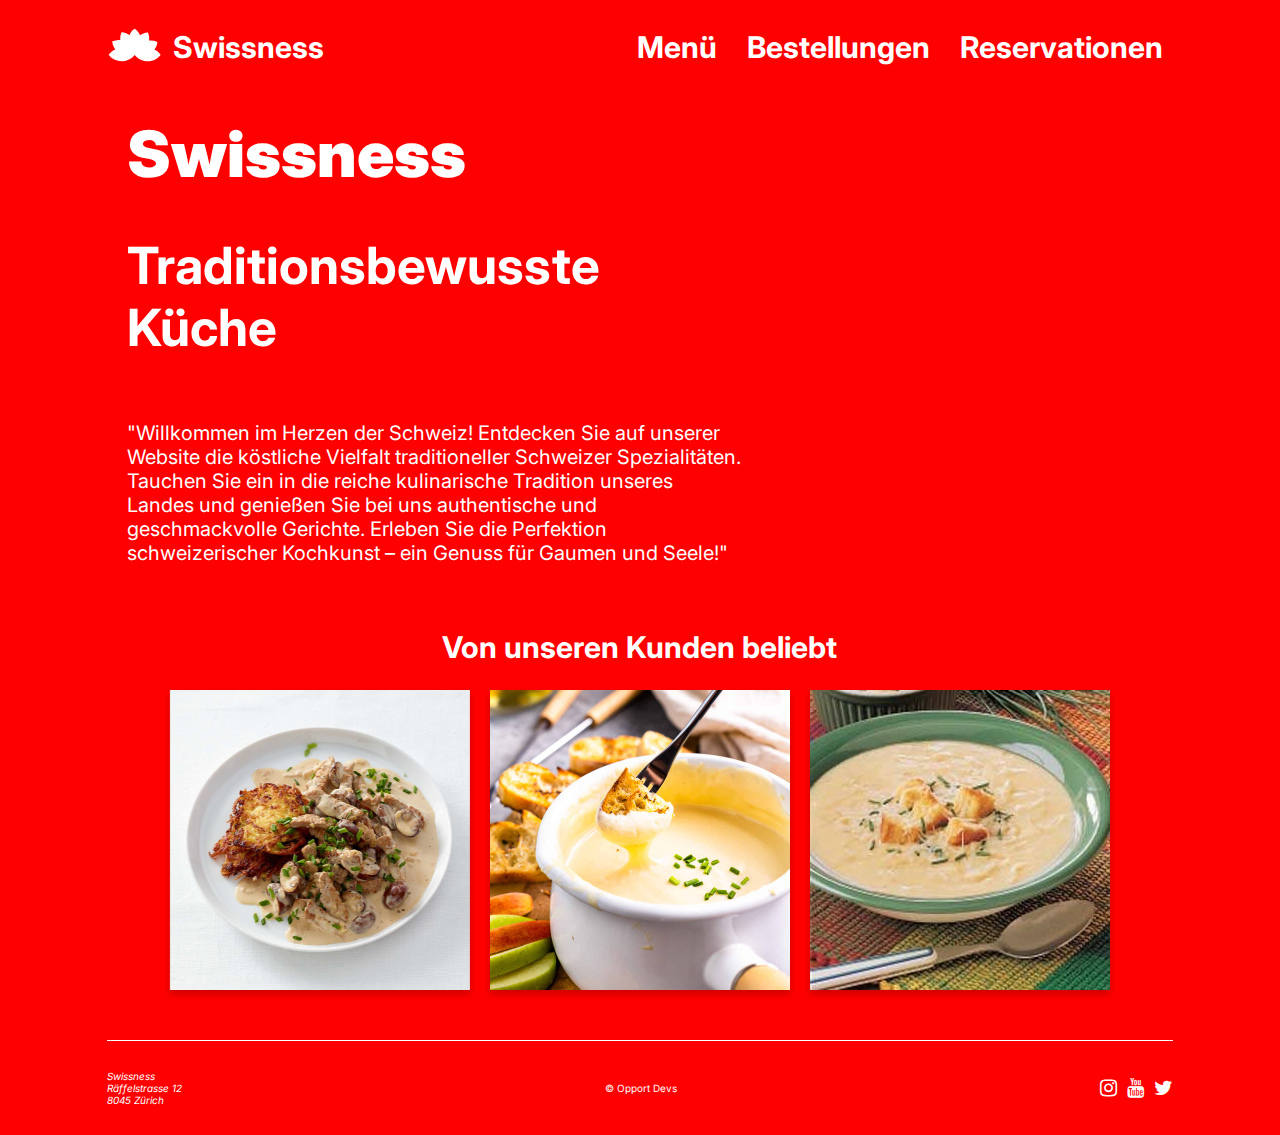
<file: index.html>
<!DOCTYPE html>
<html lang="en">
  <head>
    <meta charset="UTF-8" lang="DE" />
    <meta name="viewport" content="width=device-width, initial-scale=1.0" />
    <link rel="stylesheet" href="style.css" />
    <link rel="preconnect" href="https://fonts.googleapis.com" />
    <link rel="preconnect" href="https://fonts.gstatic.com" crossorigin />
    <link
      href="https://fonts.googleapis.com/css2?family=Inter:wght@100;200;300;400;500;600;700;800;900&display=swap"
      rel="stylesheet"
    />
    <link
      rel="stylesheet"
      href="https://cdnjs.cloudflare.com/ajax/libs/font-awesome/4.7.0/css/font-awesome.min.css"
    />

    <title>Document</title>

    <style>
      .flip-card {
        background-color: transparent;
        width: 300px;
        height: 300px;
        perspective: 1000px;
      }

      .flip-card-inner {
        position: relative;
        width: 100%;
        height: 100%;
        text-align: center;
        transition: transform 0.6s;
        transform-style: preserve-3d;
        box-shadow: 0 4px 8px 0 rgba(0, 0, 0, 0.2);
      }

      .flip-card:hover .flip-card-inner {
        transform: rotateY(180deg);
      }

      .flip-card-front,
      .flip-card-back {
        position: absolute;
        width: 100%;
        height: 100%;
        -webkit-backface-visibility: hidden;
        backface-visibility: hidden;
      }

      .flip-card-front {
        background-color: #bbb;
        color: black;
      }

      .flip-card-back {
        background-color: #ffffff;
        color: rgb(255, 0, 0);
        transform: rotateY(180deg);
        display: flex;
        flex-direction: column;
        justify-content: center;
        align-items: center;
      }
      .flip-card-back h1 {
        font-size: 2.5rem;
      }

      .flip-card-back p {
        font-weight: 500;
      }
    </style>
  </head>

  <body class="wrapper">
    <header>
      <nav>
        <div class="navbar-links">
          <svg
            width="12%"
            height="auto"
            viewBox="0 0 158.75 142.61"
            version="1.1"
            id="svg5"
            inkscape:version="1.1.2 (0a00cf5339, 2022-02-04)"
            sodipodi:docname="logo.svg"
            xmlns:inkscape="http://www.inkscape.org/namespaces/inkscape"
            xmlns:sodipodi="http://sodipodi.sourceforge.net/DTD/sodipodi-0.dtd"
            xmlns="http://www.w3.org/2000/svg"
            xmlns:svg="http://www.w3.org/2000/svg"
          >
            <a href="index.html"></a>
            <sodipodi:namedview
              id="namedview7"
              pagecolor="#505050"
              bordercolor="#eeeeee"
              borderopacity="1"
              inkscape:pageshadow="0"
              inkscape:pageopacity="0"
              inkscape:pagecheckerboard="0"
              inkscape:document-units="mm"
              showgrid="false"
              inkscape:snap-global="false"
              fit-margin-top="0"
              fit-margin-left="0"
              fit-margin-right="0"
              fit-margin-bottom="0"
              inkscape:zoom="1"
              inkscape:cx="302"
              inkscape:cy="270.5"
              inkscape:window-width="1137"
              inkscape:window-height="1016"
              inkscape:window-x="20"
              inkscape:window-y="20"
              inkscape:window-maximized="0"
              inkscape:current-layer="layer1"
            />
            <defs id="defs2" />
            <g
              inkscape:label="Layer 1"
              inkscape:groupmode="layer"
              id="layer1"
              transform="translate(-14.022917,-40.878128)"
            >
              <path
                style="fill: #ffffff; stroke-width: 0.264583"
                d="m 48.411621,150.75133 c -11.978955,-1.83115 -21.98872,-7.54654 -28.635802,-16.35051 l -1.117098,-1.47958 1.124525,-1.52221 c 3.69974,-5.00814 9.93991,-9.97671 15.756907,-12.54601 l 1.857433,-0.82041 -1.693689,-2.53314 C 31.929194,109.8539 29.578562,103.56479 28.88478,97.254944 l -0.179887,-1.63606 1.016125,-0.51506 c 2.925577,-1.48294 8.00832,-2.78797 12.627044,-3.24208 2.084266,-0.20492 7.255666,-0.13735 8.707456,0.11377 0.115522,0.02 0.24376,-2.34491 0.284972,-5.25532 0.06119,-4.32084 0.18555,-5.79989 0.677878,-8.06194 0.630444,-2.89662 1.829713,-6.56853 2.710821,-8.29997 l 0.517091,-1.01612 1.636056,0.18195 c 5.935551,0.66012 12.40632,3.10494 17.757295,6.70915 l 2.36291,1.59156 1.23394,-2.56375 c 1.59725,-3.31863 4.47954,-7.58522 6.86823,-10.16688 2.1412,-2.31418 5.98156,-5.49371 6.63552,-5.49371 0.73472,0 3.68998,2.43447 6.46566,5.32627 3.044129,3.17147 5.054949,6.07028 7.056249,10.17237 0.77544,1.58941 1.43441,2.93409 1.46437,2.98816 0.03,0.0541 1.05869,-0.56304 2.28605,-1.37136 5.71568,-3.76427 13.05565,-6.47022 17.92662,-6.60881 l 1.95488,-0.0556 0.8918,2.23021 c 1.37909,3.44887 2.34667,7.69276 2.66619,11.69413 0.26113,3.27025 0.24242,4.47398 -0.12299,7.91374 l -0.12754,1.20064 4.18469,-0.10649 c 6.08261,-0.1548 12.02311,0.91695 17.1176,3.08827 1.681,0.71645 1.85985,0.86619 1.93613,1.62098 0.12079,1.19515 -0.67118,4.990916 -1.70638,8.178426 -1.12683,3.46967 -2.86026,7.01867 -4.96748,10.17041 l -1.64504,2.46045 2.66222,1.38236 c 5.18177,2.69064 10.39931,7.01108 13.5868,11.25069 l 1.36633,1.81732 -0.85379,1.22136 c -0.46958,0.67175 -2.28254,2.66057 -4.02879,4.41961 -4.29034,4.32175 -8.62871,7.15629 -14.55208,9.50783 -2.52492,1.00238 -8.18047,2.39631 -11.30862,2.78726 -3.8045,0.47547 -11.48229,0.21185 -15.11759,-0.51907 -5.94252,-1.19482 -11.83342,-3.59578 -16.56116,-6.74985 -2.896089,-1.9321 -7.206249,-5.91351 -9.135549,-8.43877 -0.72761,-0.95236 -1.39791,-1.7384 -1.48957,-1.74677 -0.0917,-0.008 -0.68245,0.66939 -1.31288,1.50613 -1.74753,2.31943 -5.68898,6.09488 -8.27268,7.92425 -4.78599,3.38869 -11.07915,6.0876 -17.2169,7.38371 -2.672578,0.56437 -4.077983,0.69072 -8.617347,0.77471 -3.793879,0.0702 -6.155412,-0.0115 -7.857813,-0.2717 z"
                id="path227"
              />
            </g>
          </svg>

          <ul>
            <li><a href="index.html">Swissness</a></li>
          </ul>
        </div>
        <!-- hamburger menue-->
        <a href="#" class="hamburger-menue">
          <span class="bar"></span><span class="bar"></span
          ><span class="bar"></span>
        </a>

        <!-- hamburger menue-->
        <div class="navbar-rechts">
          <ul>
            <li><a href="menu.html">Menü </a></li>
            <li><a href="bestellungen.html">Bestellungen</a></li>
            <li><a href="reservations.html">Reservationen</a></li>
          </ul>
        </div>
      </nav>
    </header>
    <main>
      <div class="main">
        <h1 class="hero_header">Swissness</h1>
        <h2 class="subtitle">
          Traditionsbewusste <br />
          Küche
        </h2>

        <p>
          "Willkommen im Herzen der Schweiz! Entdecken Sie auf unserer Website
          die köstliche Vielfalt traditioneller Schweizer Spezialitäten. Tauchen
          Sie ein in die reiche kulinarische Tradition unseres Landes und
          genießen Sie bei uns authentische und geschmackvolle Gerichte. Erleben
          Sie die Perfektion schweizerischer Kochkunst – ein Genuss für Gaumen
          und Seele!"
        </p>
      </div>
      <h2 class="spezialität">Von unseren Kunden beliebt</h2>
      <div class="flipcards">
        <!-- 1 -->
        <div class="flip-card">
          <div class="flip-card-inner">
            <div class="flip-card-front">
              <img
                src="./assets/zuercher-geschnetzeltes.jpg"
                alt="Avatar"
                style="width: 300px; height: 300px"
              />
            </div>
            <div class="flip-card-back">
              <h1>Zürcher Geschnetzeltes</h1>

              <p>Aromatisch</p>
              <p>Gaumenfreude</p>
            </div>
          </div>
        </div>

        <!-- 2-->
        <div class="flip-card">
          <div class="flip-card-inner">
            <div class="flip-card-front">
              <img
                src="./assets/featured-fondue-recipe.jpg"
                alt="Avatar"
                style="width: 300px; height: 300px"
              />
            </div>
            <div class="flip-card-back">
              <h1>Käse Fondue</h1>
              <p>Mit scheizer käse</p>
              <p>sehr lecker</p>
            </div>
          </div>
        </div>
        <!-- 3 -->
        <div class="flip-card">
          <div class="flip-card-inner">
            <div class="flip-card-front">
              <img
                src="./assets/Onion-soup.jpg"
                alt="Avatar"
                style="width: 300px; height: 300px"
              />
            </div>
            <div class="flip-card-back">
              <h1>Schweizer Zwiebelsuppe</h1>
              <p>Herzerwärmend</p>
              <p>Rustikal</p>
            </div>
          </div>
        </div>
        <!-- 3 -->
      </div>
    </main>
    <!--  <aside>
      <div class="aside">
        <h2>Reservieren</h2>
      </div>
    </aside> -->
    <footer>
      <div class="footer">
        <div class="adress">
          <address>
            Swissness <br />
            Räffelstrasse 12 <br />
            8045 Zürich
          </address>
        </div>
        <div class="copyright">&copy; Opport Devs</div>
        <div class="socials">
          <i
            class="fa fa-instagram"
            style="font-size: 2rem; color: rgb(255, 255, 255)"
          ></i>
          <i
            class="fa fa-youtube"
            style="font-size: 2rem; color: rgb(255, 255, 255)"
          ></i>
          <i
            class="fa fa-twitter"
            style="font-size: 2rem; color: rgb(255, 255, 255)"
          ></i>
        </div>
      </div>
    </footer>
  </body>
  <script src="app.js"></script>
</html>
</file>
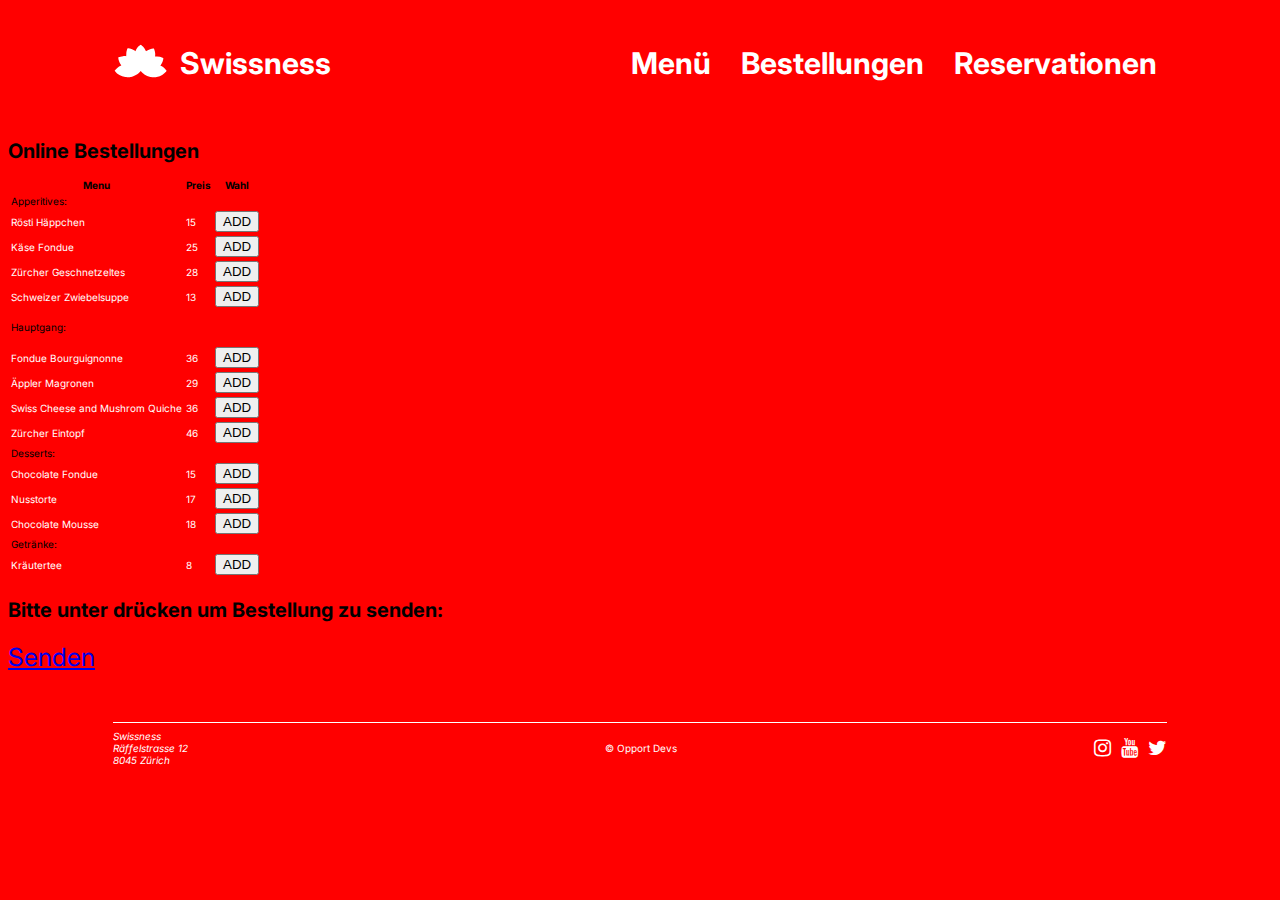
<file: bestellungen.html>
<!DOCTYPE html>
<html lang="en">
  <head>
    <meta charset="UTF-8" />
    <meta name="viewport" content="width=device-width, initial-scale=1.0" />
    <title>Document</title>
    <link rel="stylesheet" href="style.css">
    <link href="https://cdn.jsdelivr.net/npm/bootstrap@5.3.2/dist/css/bootstrap.min.css" rel="stylesheet"
      integrity="sha384-T3c6CoIi6uLrA9TneNEoa7RxnatzjcDSCmG1MXxSR1GAsXEV/Dwwykc2MPK8M2HN" crossorigin="anonymous" />
    <link href="https://fonts.googleapis.com/css2?family=Inter:wght@100;200;300;400;500;600;700;800;900&display=swap"
      rel="stylesheet">
    <link rel="stylesheet" href="https://cdnjs.cloudflare.com/ajax/libs/font-awesome/4.7.0/css/font-awesome.min.css">
  </head>
  
  <body style="background-color: red; font-family: 'Inter', sans-serif;">
    <header>
      <nav style=" margin-top: 3rem; font-family: 'Inter', sans-serif;">
        <div class="navbar-links">
  
          <svg width="12%" height="auto" viewBox="0 0 158.75 142.61" version="1.1" id="svg5"
            inkscape:version="1.1.2 (0a00cf5339, 2022-02-04)" sodipodi:docname="logo.svg"
            xmlns:inkscape="http://www.inkscape.org/namespaces/inkscape"
            xmlns:sodipodi="http://sodipodi.sourceforge.net/DTD/sodipodi-0.dtd" xmlns="http://www.w3.org/2000/svg"
            xmlns:svg="http://www.w3.org/2000/svg">
            <sodipodi:namedview id="namedview7" pagecolor="#505050" bordercolor="#eeeeee" borderopacity="1"
              inkscape:pageshadow="0" inkscape:pageopacity="0" inkscape:pagecheckerboard="0" inkscape:document-units="mm"
              showgrid="false" inkscape:snap-global="false" fit-margin-top="0" fit-margin-left="0" fit-margin-right="0"
              fit-margin-bottom="0" inkscape:zoom="1" inkscape:cx="302" inkscape:cy="270.5" inkscape:window-width="1137"
              inkscape:window-height="1016" inkscape:window-x="20" inkscape:window-y="20" inkscape:window-maximized="0"
              inkscape:current-layer="layer1" />
            <defs id="defs2" />
            <g inkscape:label="Layer 1" inkscape:groupmode="layer" id="layer1"
              transform="translate(-14.022917,-40.878128)">
              <path style="fill:#ffffff;stroke-width:0.264583"
                d="m 48.411621,150.75133 c -11.978955,-1.83115 -21.98872,-7.54654 -28.635802,-16.35051 l -1.117098,-1.47958 1.124525,-1.52221 c 3.69974,-5.00814 9.93991,-9.97671 15.756907,-12.54601 l 1.857433,-0.82041 -1.693689,-2.53314 C 31.929194,109.8539 29.578562,103.56479 28.88478,97.254944 l -0.179887,-1.63606 1.016125,-0.51506 c 2.925577,-1.48294 8.00832,-2.78797 12.627044,-3.24208 2.084266,-0.20492 7.255666,-0.13735 8.707456,0.11377 0.115522,0.02 0.24376,-2.34491 0.284972,-5.25532 0.06119,-4.32084 0.18555,-5.79989 0.677878,-8.06194 0.630444,-2.89662 1.829713,-6.56853 2.710821,-8.29997 l 0.517091,-1.01612 1.636056,0.18195 c 5.935551,0.66012 12.40632,3.10494 17.757295,6.70915 l 2.36291,1.59156 1.23394,-2.56375 c 1.59725,-3.31863 4.47954,-7.58522 6.86823,-10.16688 2.1412,-2.31418 5.98156,-5.49371 6.63552,-5.49371 0.73472,0 3.68998,2.43447 6.46566,5.32627 3.044129,3.17147 5.054949,6.07028 7.056249,10.17237 0.77544,1.58941 1.43441,2.93409 1.46437,2.98816 0.03,0.0541 1.05869,-0.56304 2.28605,-1.37136 5.71568,-3.76427 13.05565,-6.47022 17.92662,-6.60881 l 1.95488,-0.0556 0.8918,2.23021 c 1.37909,3.44887 2.34667,7.69276 2.66619,11.69413 0.26113,3.27025 0.24242,4.47398 -0.12299,7.91374 l -0.12754,1.20064 4.18469,-0.10649 c 6.08261,-0.1548 12.02311,0.91695 17.1176,3.08827 1.681,0.71645 1.85985,0.86619 1.93613,1.62098 0.12079,1.19515 -0.67118,4.990916 -1.70638,8.178426 -1.12683,3.46967 -2.86026,7.01867 -4.96748,10.17041 l -1.64504,2.46045 2.66222,1.38236 c 5.18177,2.69064 10.39931,7.01108 13.5868,11.25069 l 1.36633,1.81732 -0.85379,1.22136 c -0.46958,0.67175 -2.28254,2.66057 -4.02879,4.41961 -4.29034,4.32175 -8.62871,7.15629 -14.55208,9.50783 -2.52492,1.00238 -8.18047,2.39631 -11.30862,2.78726 -3.8045,0.47547 -11.48229,0.21185 -15.11759,-0.51907 -5.94252,-1.19482 -11.83342,-3.59578 -16.56116,-6.74985 -2.896089,-1.9321 -7.206249,-5.91351 -9.135549,-8.43877 -0.72761,-0.95236 -1.39791,-1.7384 -1.48957,-1.74677 -0.0917,-0.008 -0.68245,0.66939 -1.31288,1.50613 -1.74753,2.31943 -5.68898,6.09488 -8.27268,7.92425 -4.78599,3.38869 -11.07915,6.0876 -17.2169,7.38371 -2.672578,0.56437 -4.077983,0.69072 -8.617347,0.77471 -3.793879,0.0702 -6.155412,-0.0115 -7.857813,-0.2717 z"
                id="path227" />
            </g>
          </svg>
  
          <ul>
  
            <li><a href="index.html">Swissness</a></li>
          </ul>
        </div>
        <!-- hamburger menue-->
        <a href="#" class="hamburger-menue">
          <span class="bar"></span><span class="bar"></span><span class="bar"></span>
        </a>
  
        <!-- hamburger menue-->
        <div class="navbar-rechts">
          <ul>
            <li><a href="menu.html">Menü </a></li>
            <li><a href="bestellungen.html">Bestellungen</a></li>
            <li><a href="reservations.html">Reservationen</a></li>
          </ul>
        </div>
      </nav>
    </header>
    <!--Header End-->
    
    <div class="container" style="background-color: red; margin-top: 5rem; margin-bottom: 5rem; ">
        <h1 class="text-white">Online Bestellungen</h1>
      
      <table class="table" >
        <thead>
          <tr>
            <th style="background-color: red;" scope="col">Menu</th>
            <th style="background-color: red;" scope="col">Preis</th>
            <th style="background-color: red;" scope="col">Wahl</th>
          </tr>
        </thead>
        <tbody>
          <tr>
            <td style="background-color: red;" colspan="3" class="fw-bold">Apperitives:</td>
           
          </tr>

          <tr>
            <td style="background-color: red;color:white">Rösti Häppchen</td>
            <td id="Rösti Häppchen" style="background-color: red;color:white">15</td>
            <td style="background-color: red;color:white">
              <button
              
                id="btnt"
                type="button"
                class="btn-outline-light"
                value="Rösti Häppchen"
              >
                ADD
              </button>
            </td>
          </tr>
          <tr>
            <td style="background-color: red;color:white">Käse Fondue</td>
            <td id="Käse Fondue" style="background-color: red;color:white">25</td>
            <td style="background-color: red;color:white">
              <button
           
                id="btn"
                type="button"
                class="btn-outline-light"
                value="Käse Fondue"
              >
                ADD
              </button>
            </td>
          </tr>
          <tr>
            <td style="background-color: red;color:white">Zürcher Geschnetzeltes</td>
            <td id="Zürcher Geschnetzeltes" style="background-color: red;color:white">28</td>
            <td style="background-color: red;color:white">
              <button
          
                id="btn"
                type="button"
                class="btn-outline-light"
                value="Zürcher Geschnetzeltes"
              >
                ADD
              </button>
            </td>
          </tr>
          <tr>
            <td style="background-color: red;color:white">Schweizer Zwiebelsuppe</td>
            <td id="Schweizer Zwiebelsuppe" style="background-color: red;color:white">13</td>
            <td style="background-color: red;color:white">
              <button
             
                id="btn"
                type="button"
                class="btn-outline-light"
                value="Schweizer Zwiebelsuppe"
              >
                ADD
              </button>
            </td>
          </tr>
          <tr>
  
            <td style="background-color: red;" colspan="3" class="fw-bold"><p>Hauptgang:</p></td>
          </tr>
          <tr>
            <td style="background-color: red;color:white">Fondue Bourguignonne</td>
            <td id="Fondue Bourguignonne" style="background-color: red;color:white">36</td>
            <td style="background-color: red;color:white">
              <button
             
                id="btn"
                type="button"
                class="btn-outline-light"
                value="Fondue Bourguignonne"
              >
                ADD
              </button>
            </td>
          </tr>
          <tr>
            <td style="background-color: red;color:white">Äppler Magronen</td>
            <td id="Äppler Magronen" style="background-color: red;color:white">29</td>
            <td style="background-color: red;color:white">
              <button id="btn" type="button" class="btn-outline-light" value="Äppler Magronen">
                ADD
              </button>
            </td>
          </tr>
          <tr>
            <td style="background-color: red;color:white">
              Swiss Cheese and Mushrom Quiche </td>
       
            <td id="Swiss Cheese and Mushrom Quiche" style="background-color: red;color:white">36</td>
            <td style="background-color: red;color:white">
              <button id="btn" type="button" class="btn-outline-light" value="Swiss Cheese and Mushrom Quiche">
                ADD
              </button>
            </td>
          </tr>
          <tr>
            <td style="background-color: red;color:white">Zürcher Eintopf</td>
            <td id="Zürcher Eintopf" style="background-color: red;color:white">46</td>
            <td style="background-color: red;color:white">
              <button  id="btn" type="button" class="btn-outline-light" value="Zürcher Eintopf">
                ADD
              </button>
            </td>
          </tr>
          <tr>
            <td style="background-color: red" colspan="3" class="fw-bold">Desserts:</td>
          </tr>
          <tr>
            <td style="background-color: red;color:white">Chocolate Fondue</td>
            <td id="Chocolate Fondue" style="background-color: red;color:white">15</td>
            <td style="background-color: red;color:white">
              <button id="btn" type="button" class="btn-outline-light" value="Chocolate Fondue">
                ADD
              </button>
            </td>
          </tr>
          <tr>
            <td style="background-color: red;color:white">Nusstorte</td>
            <td  id="Nusstorte" style="background-color: red;color:white">17</td>
            <td style="background-color: red;color:white">
              <button id="btn" type="button" class="btn-outline-light" value="Nusstorte">
                ADD
              </button>
            </td>
          </tr>
          <tr>
            <td style="background-color: red;color:white">Chocolate Mousse</td>
            <td id="Chocolate Mousse" style="background-color: red;color:white">18</td></div>
            <td style="background-color: red;color:white">
              <button id="btn" type="button" class="btn-outline-light" value="Chocolate Mousse">
                ADD
              </button>
            </td>
          </tr>
          <tr>
            <td style="background-color: red;" colspan="3" class="fw-bold">Getränke:</td>
          </tr>

          <tr>
            <td style="background-color: red;color:white">Kräutertee</td>
            <td id="Kräutertee" style="background-color: red;color:white">8</td>
            <td style="background-color: red;color:white">
              <button  id="btn" type="button" class="btn-outline-light" value="Kräutertee">
                ADD
              </button>
            </td>
          </tr>
        </tbody>
      </table>
      <p id="bestellungtext" class="text-white"></p>
      <p id="bestellung" class="text-white"></p>
      <p id="bestellunzeitpunkt" class="text-white"></p>
      <p id="ankunftzeitpunkt" class="text-white"></p>

      <p style="font-size: 20px;font-weight: bold;">Bitte unter drücken um Bestellung zu senden:</p>
      <a href="./confirmation.html" style="border-color:blue;font-size: 25px;">Senden</a>
      

    <script>
      localStorage.clear();
     
        const bucket = [];
        const buttons = Array.from(document.querySelectorAll("button"));
        const date=new Date();
        let time=date.getTime();
        const mapforfood={};
        
        buttons.forEach(function versuch(item) {
          item.addEventListener("click", function andere (event) {
            event.target.style.backgroundColor = "green";   
            let menueID = event.target.value;
            let price = Number(document.getElementById(menueID).innerHTML);
            
            bucket.push(menueID);
          
            console.log(menueID);
            console.log();

            localStorage.setItem(menueID,price);
         
            document.getElementById("bestellungtext").innerHTML= "Sie haben folgendes bestellt: ";
            document.getElementById("bestellunzeitpunkt").innerHTML= "Ihre Bestellung wird spätestens um: ";
            document.getElementById("ankunftzeitpunkt").innerHTML= date;
            document.getElementById("bestellung").innerHTML= bucket.join(', ');
        
          }); 

        });
        
    
        
          

          
    
      </script>
    </div>

     <!--footer start-->
  <footer>
    <div class="footer">
      <div class="adress">
        <address>
          Swissness <br>
          Räffelstrasse 12 <br>
          8045 Zürich
        </address>
      </div>
      <div class="copyright">
        &copy; Opport Devs
      </div>
      <div class="socials">
        <i class="fa fa-instagram" style="font-size:2rem;color:rgb(255, 255, 255)"></i>
        <i class="fa fa-youtube" style="font-size:2rem;color:rgb(255, 255, 255)"></i>
        <i class="fa fa-twitter" style="font-size:2rem;color:rgb(255, 255, 255)"></i>
      </div>
    </div>

  </footer>
  <!--footer end-->
  <script src="app.js"></script>
  </body>
</html>
</file>
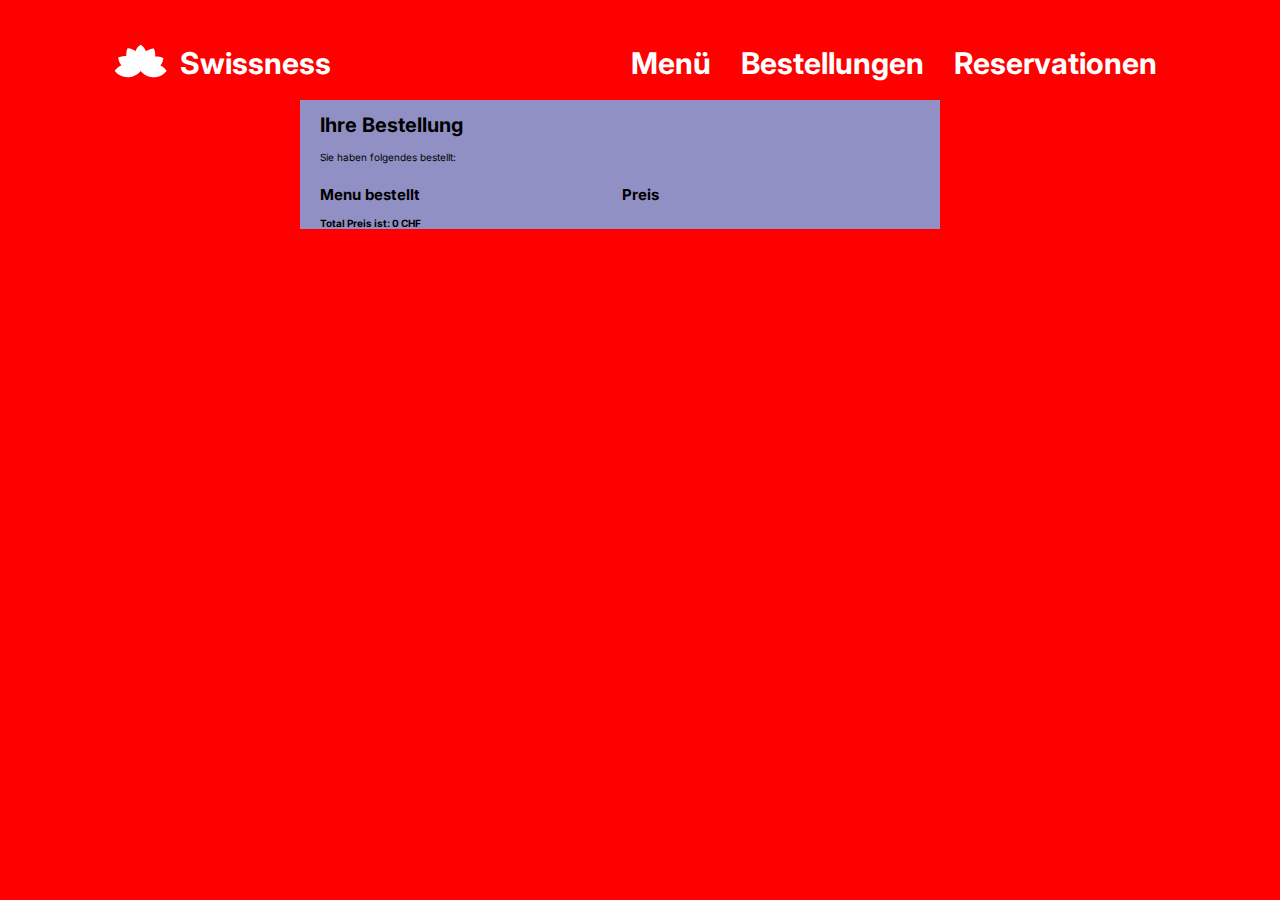
<file: confirmation.html>
<!DOCTYPE html>
<html lang="en">
  <head>
    <meta charset="UTF-8" />
    <meta name="viewport" content="width=device-width, initial-scale=1.0" />
    <title>Document</title>
    <link rel="stylesheet" href="style.css" />
    <link
      href="https://cdn.jsdelivr.net/npm/bootstrap@5.3.2/dist/css/bootstrap.min.css"
      rel="stylesheet"
      integrity="sha384-T3c6CoIi6uLrA9TneNEoa7RxnatzjcDSCmG1MXxSR1GAsXEV/Dwwykc2MPK8M2HN"
      crossorigin="anonymous"
    />
    <link
      href="https://fonts.googleapis.com/css2?family=Inter:wght@100;200;300;400;500;600;700;800;900&display=swap"
      rel="stylesheet"
    />
    <link
      rel="stylesheet"
      href="https://cdnjs.cloudflare.com/ajax/libs/font-awesome/4.7.0/css/font-awesome.min.css"
    />
  </head>
  <body style="background-color: red; font-family: 'Inter', sans-serif">
    <header>
      <nav style="margin-top: 3rem; font-family: 'Inter', sans-serif">
        <div class="navbar-links">
          <svg
            width="12%"
            height="auto"
            viewBox="0 0 158.75 142.61"
            version="1.1"
            id="svg5"
            inkscape:version="1.1.2 (0a00cf5339, 2022-02-04)"
            sodipodi:docname="logo.svg"
            xmlns:inkscape="http://www.inkscape.org/namespaces/inkscape"
            xmlns:sodipodi="http://sodipodi.sourceforge.net/DTD/sodipodi-0.dtd"
            xmlns="http://www.w3.org/2000/svg"
            xmlns:svg="http://www.w3.org/2000/svg"
          >
            <sodipodi:namedview
              id="namedview7"
              pagecolor="#505050"
              bordercolor="#eeeeee"
              borderopacity="1"
              inkscape:pageshadow="0"
              inkscape:pageopacity="0"
              inkscape:pagecheckerboard="0"
              inkscape:document-units="mm"
              showgrid="false"
              inkscape:snap-global="false"
              fit-margin-top="0"
              fit-margin-left="0"
              fit-margin-right="0"
              fit-margin-bottom="0"
              inkscape:zoom="1"
              inkscape:cx="302"
              inkscape:cy="270.5"
              inkscape:window-width="1137"
              inkscape:window-height="1016"
              inkscape:window-x="20"
              inkscape:window-y="20"
              inkscape:window-maximized="0"
              inkscape:current-layer="layer1"
            />
            <defs id="defs2" />
            <g
              inkscape:label="Layer 1"
              inkscape:groupmode="layer"
              id="layer1"
              transform="translate(-14.022917,-40.878128)"
            >
              <path
                style="fill: #ffffff; stroke-width: 0.264583"
                d="m 48.411621,150.75133 c -11.978955,-1.83115 -21.98872,-7.54654 -28.635802,-16.35051 l -1.117098,-1.47958 1.124525,-1.52221 c 3.69974,-5.00814 9.93991,-9.97671 15.756907,-12.54601 l 1.857433,-0.82041 -1.693689,-2.53314 C 31.929194,109.8539 29.578562,103.56479 28.88478,97.254944 l -0.179887,-1.63606 1.016125,-0.51506 c 2.925577,-1.48294 8.00832,-2.78797 12.627044,-3.24208 2.084266,-0.20492 7.255666,-0.13735 8.707456,0.11377 0.115522,0.02 0.24376,-2.34491 0.284972,-5.25532 0.06119,-4.32084 0.18555,-5.79989 0.677878,-8.06194 0.630444,-2.89662 1.829713,-6.56853 2.710821,-8.29997 l 0.517091,-1.01612 1.636056,0.18195 c 5.935551,0.66012 12.40632,3.10494 17.757295,6.70915 l 2.36291,1.59156 1.23394,-2.56375 c 1.59725,-3.31863 4.47954,-7.58522 6.86823,-10.16688 2.1412,-2.31418 5.98156,-5.49371 6.63552,-5.49371 0.73472,0 3.68998,2.43447 6.46566,5.32627 3.044129,3.17147 5.054949,6.07028 7.056249,10.17237 0.77544,1.58941 1.43441,2.93409 1.46437,2.98816 0.03,0.0541 1.05869,-0.56304 2.28605,-1.37136 5.71568,-3.76427 13.05565,-6.47022 17.92662,-6.60881 l 1.95488,-0.0556 0.8918,2.23021 c 1.37909,3.44887 2.34667,7.69276 2.66619,11.69413 0.26113,3.27025 0.24242,4.47398 -0.12299,7.91374 l -0.12754,1.20064 4.18469,-0.10649 c 6.08261,-0.1548 12.02311,0.91695 17.1176,3.08827 1.681,0.71645 1.85985,0.86619 1.93613,1.62098 0.12079,1.19515 -0.67118,4.990916 -1.70638,8.178426 -1.12683,3.46967 -2.86026,7.01867 -4.96748,10.17041 l -1.64504,2.46045 2.66222,1.38236 c 5.18177,2.69064 10.39931,7.01108 13.5868,11.25069 l 1.36633,1.81732 -0.85379,1.22136 c -0.46958,0.67175 -2.28254,2.66057 -4.02879,4.41961 -4.29034,4.32175 -8.62871,7.15629 -14.55208,9.50783 -2.52492,1.00238 -8.18047,2.39631 -11.30862,2.78726 -3.8045,0.47547 -11.48229,0.21185 -15.11759,-0.51907 -5.94252,-1.19482 -11.83342,-3.59578 -16.56116,-6.74985 -2.896089,-1.9321 -7.206249,-5.91351 -9.135549,-8.43877 -0.72761,-0.95236 -1.39791,-1.7384 -1.48957,-1.74677 -0.0917,-0.008 -0.68245,0.66939 -1.31288,1.50613 -1.74753,2.31943 -5.68898,6.09488 -8.27268,7.92425 -4.78599,3.38869 -11.07915,6.0876 -17.2169,7.38371 -2.672578,0.56437 -4.077983,0.69072 -8.617347,0.77471 -3.793879,0.0702 -6.155412,-0.0115 -7.857813,-0.2717 z"
                id="path227"
              />
            </g>
          </svg>

          <ul>
            <li><a href="index.html">Swissness</a></li>
          </ul>
        </div>
        <!-- hamburger menue-->
        <a href="#" class="hamburger-menue">
          <span class="bar"></span><span class="bar"></span
          ><span class="bar"></span>
        </a>

        <!-- hamburger menue-->
        <div class="navbar-rechts">
          <ul>
            <li><a href="menu.html">Menü </a></li>
            <li><a href="bestellungen.html">Bestellungen</a></li>
            <li><a href="reservations.html">Reservationen</a></li>
          </ul>
        </div>
      </nav>
    </header>
    <!--Header End-->
    <div
      class="bestätigung"
      style="
        position: absolute;
        top: 100px;
        left: 300px;
        background-color: rgb(144, 144, 197);
        width: 50%;
      "
    >
      <h1 style="padding-left: 20px">Ihre Bestellung</h1>

      <p style="padding-left: 20px; font: bold">
        Sie haben folgendes bestellt:
      </p>
      <div
        class="superbestellung"
        style="display: flex; justify-content: center; align-items: center"
      >
        <div
          id="menubestellung"
          style="padding-left: 20px; width: 60%; color: white"
        >
          <h2 style="color: black">Menu bestellt</h2>
        </div>
        <div id="preis" style="width: 60%; color: white">
          <h2 style="color: black">Preis</h2>
        </div>
      </div>

      <div
        id="totalpreis"
        style="padding-left: 20px; color: black; font-weight: bold"
      >
        Total Preis ist:<span style="white-space: pre"></span>
      </div>
    </div>
    <script>
      let totalpreis = 0;
      let sizelocal = localStorage.length;
      for (let i = 0; i < sizelocal; i++) {
        let keylocal = localStorage.key(i);
        const newpBestellung = document.createElement("p");
        const newpPreis = document.createElement("p");
        const price = localStorage.getItem(keylocal);
        newpBestellung.innerHTML = keylocal;
        newpPreis.innerHTML = price + " CHF";
        totalpreis += Number(price);

        document.getElementById("menubestellung").appendChild(newpBestellung);

        document.getElementById("preis").appendChild(newpPreis);
      }

      let nexttext = document.createTextNode(totalpreis + " CHF");
      document.getElementById("totalpreis").appendChild(nexttext);
    </script>
  </body>
</html>
</file>
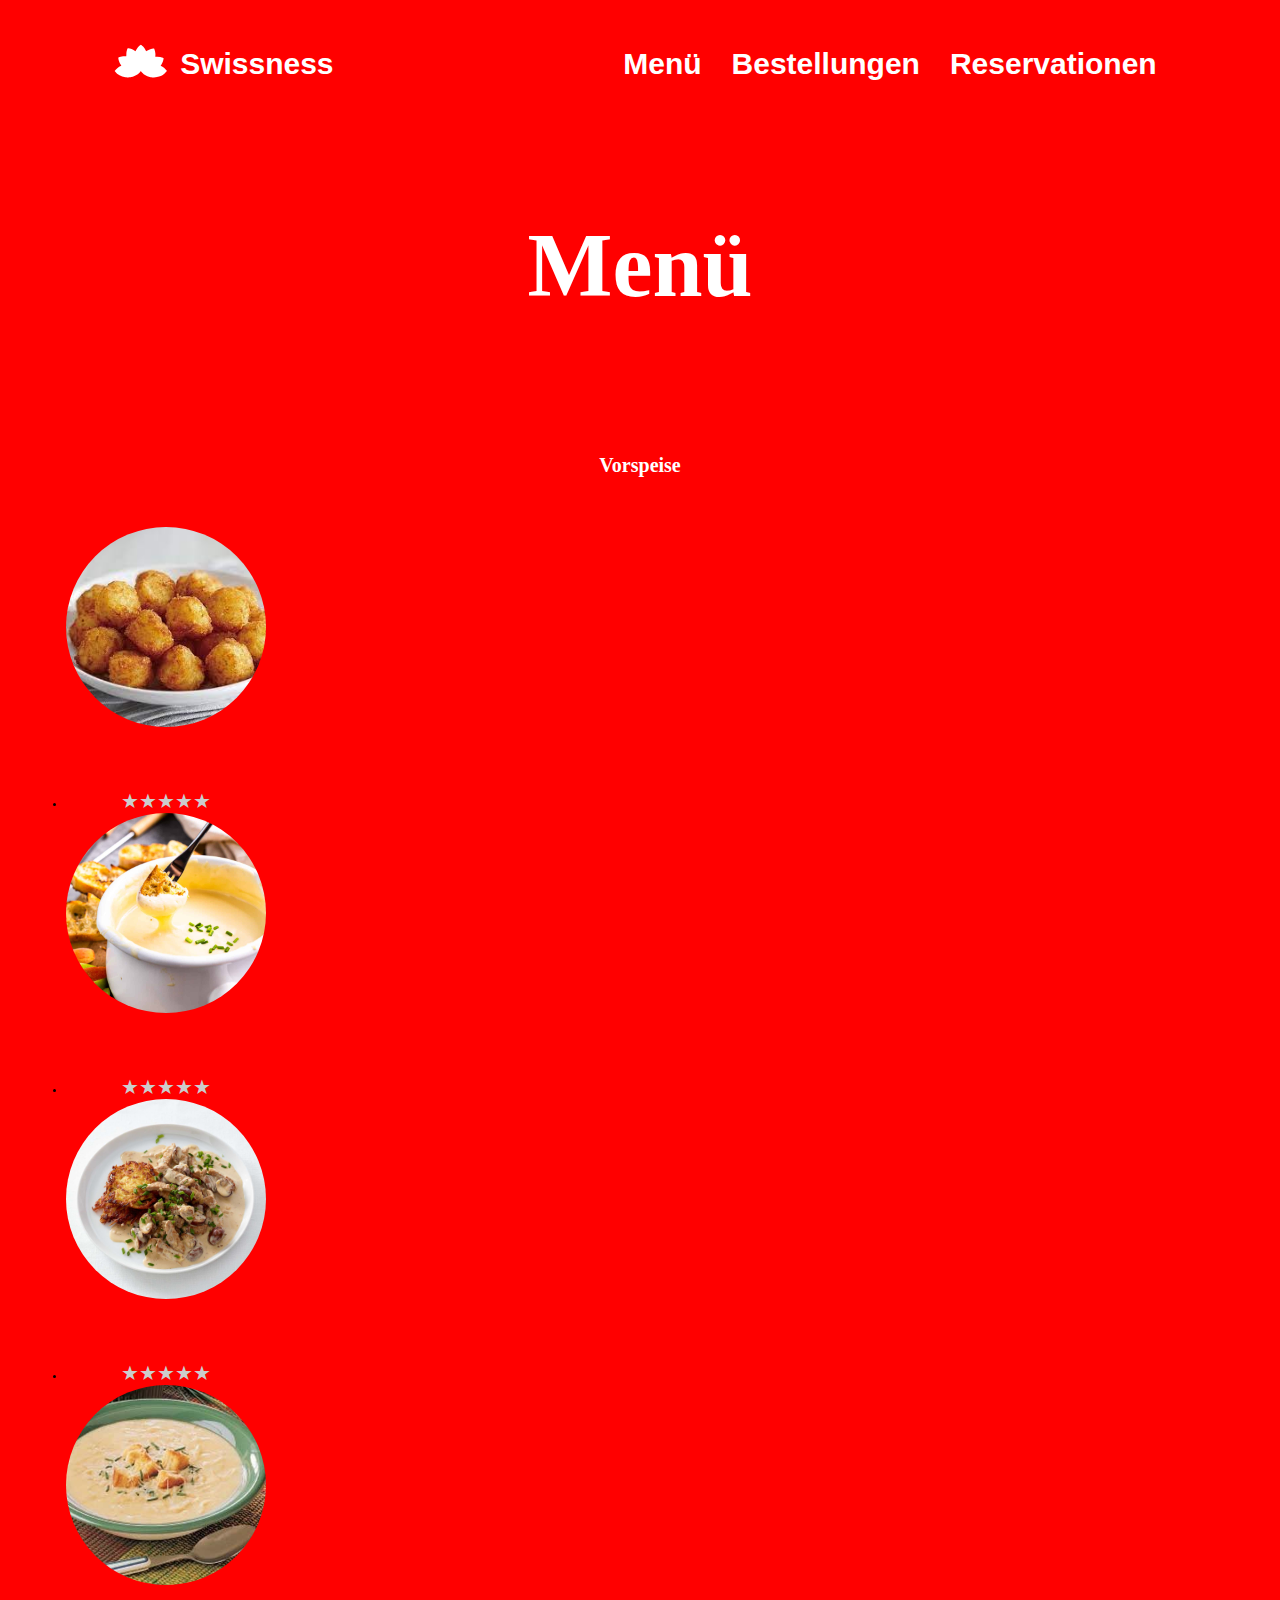
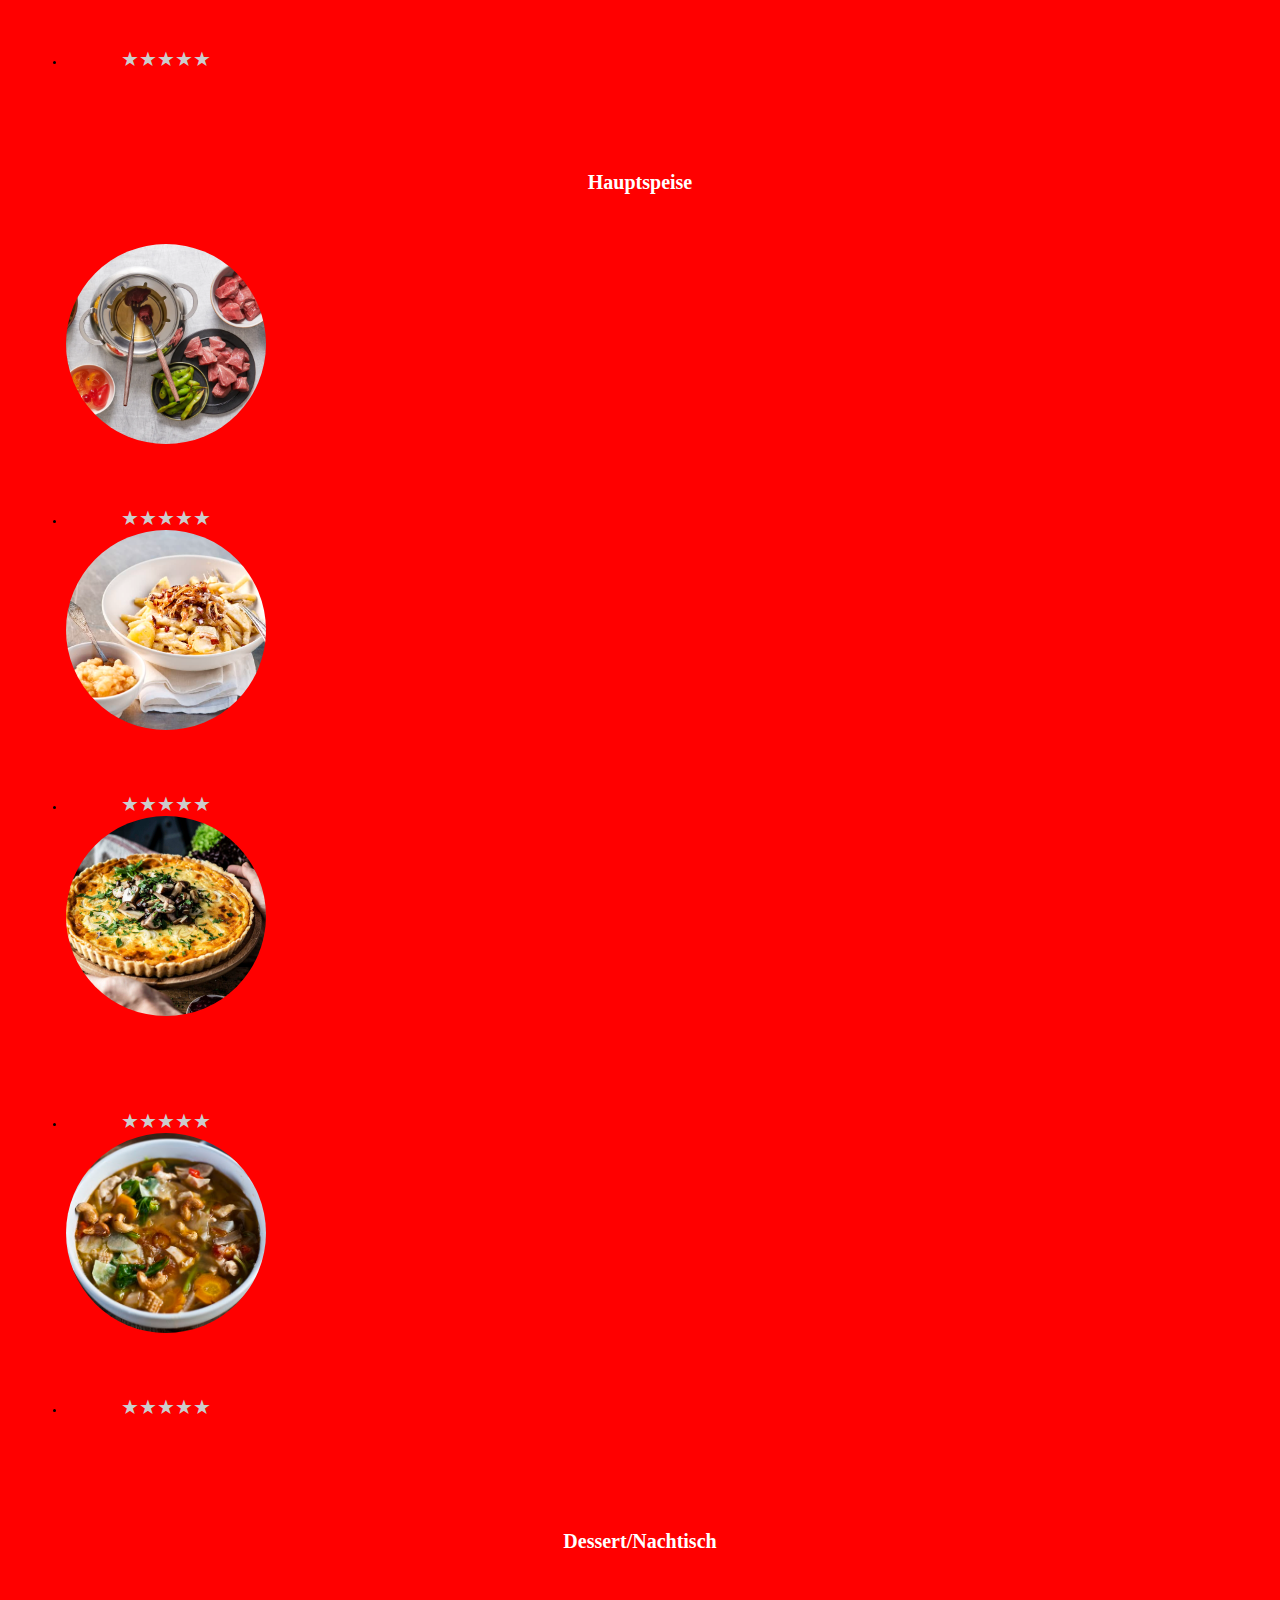
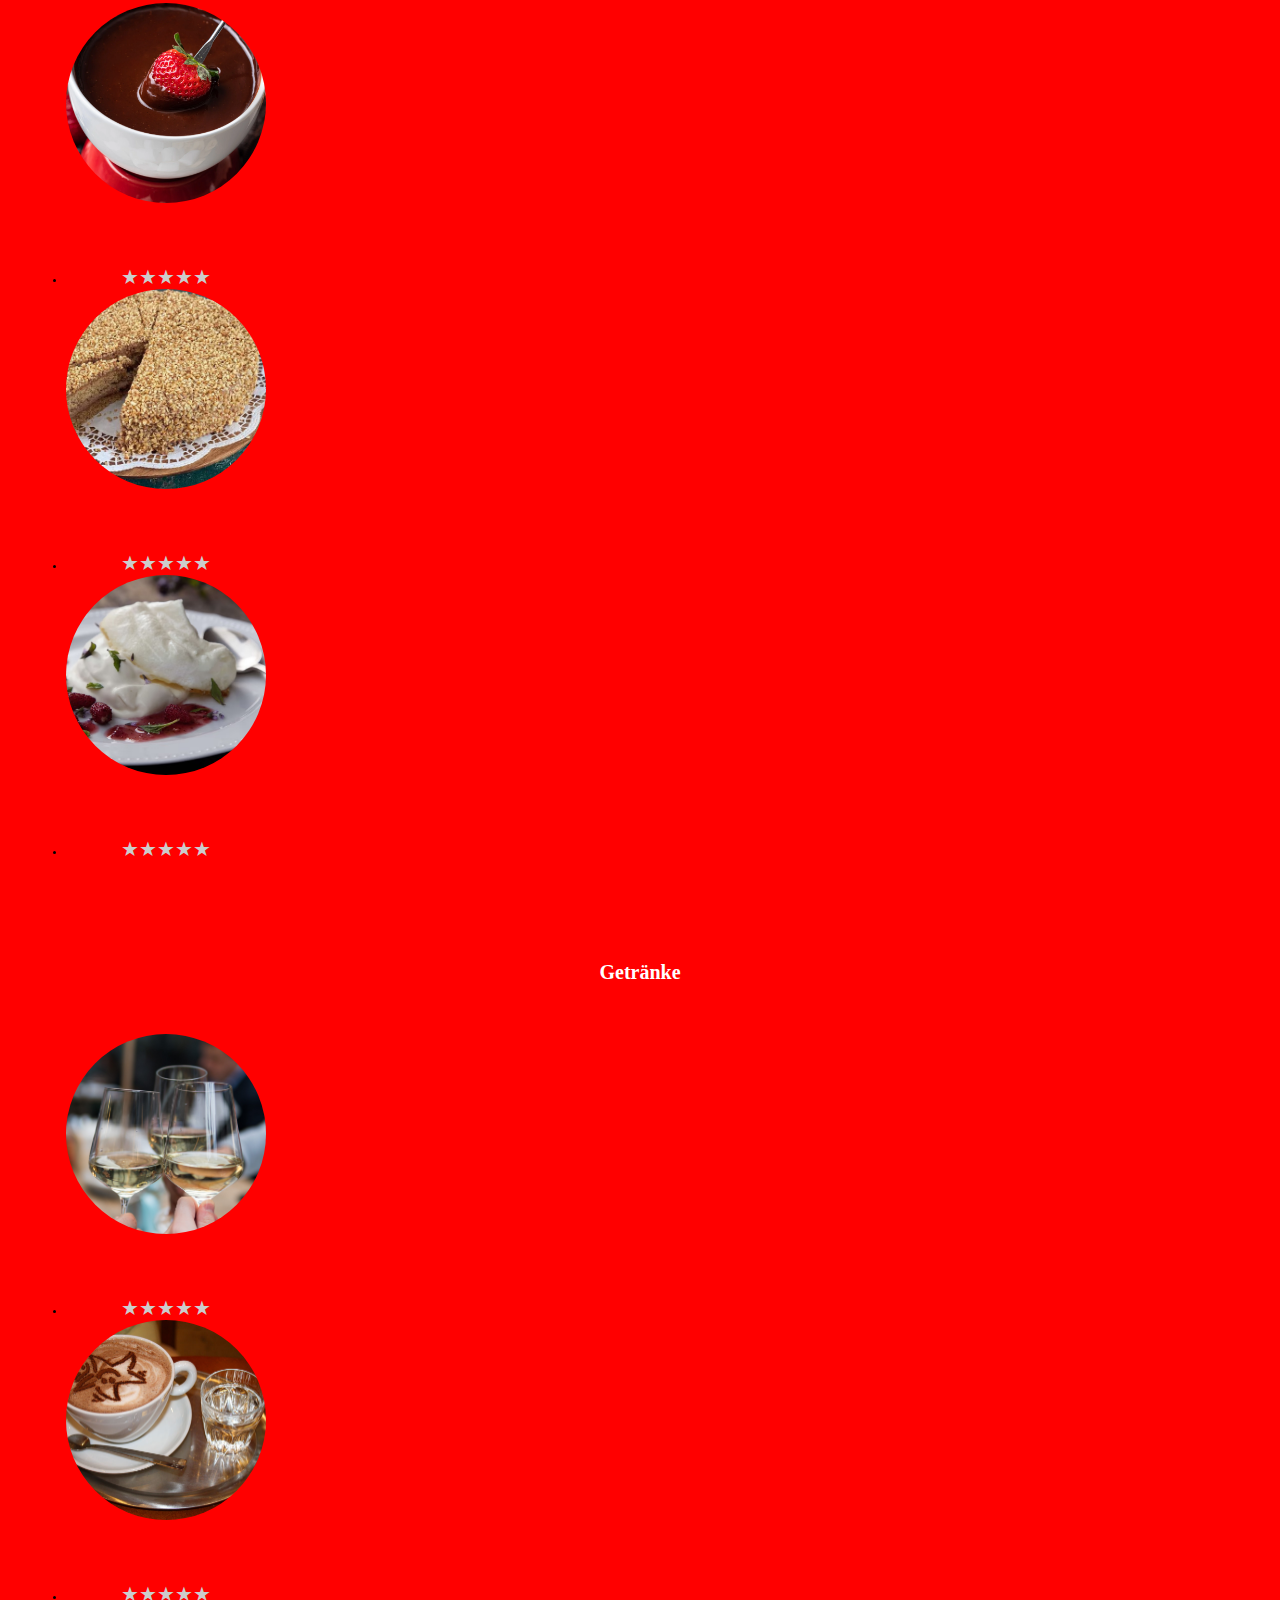
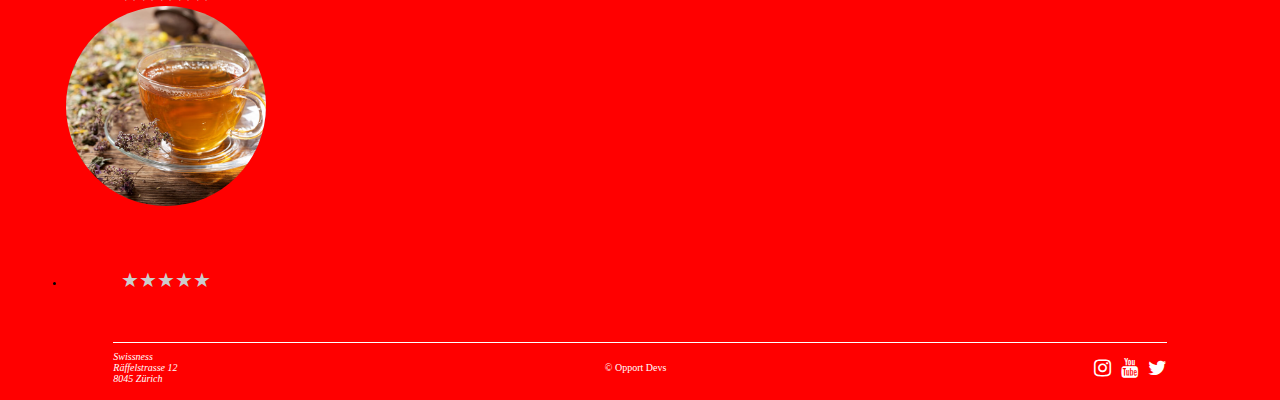
<file: menu.html>
<!DOCTYPE html>
<html lang="en">

<head>
  <meta charset="UTF-8" />
  <meta name="viewport" content="width=device-width, initial-scale=1.0" />
  <link rel="stylesheet" href="style.css">
  <link href="https://cdn.jsdelivr.net/npm/bootstrap@5.3.2/dist/css/bootstrap.min.css" rel="stylesheet"
    integrity="sha384-T3c6CoIi6uLrA9TneNEoa7RxnatzjcDSCmG1MXxSR1GAsXEV/Dwwykc2MPK8M2HN" crossorigin="anonymous" />
  <link rel="stylesheet" href="https://cdnjs.cloudflare.com/ajax/libs/font-awesome/4.7.0/css/font-awesome.min.css">


  <style>
    body {
      background-color: red;
    }

    .rounded-image img {
      height: 200px;
      width: 200px;
      object-fit: cover;
      border-radius: 100%;
    }

    .card-body {
      display: flex;
      flex-direction: column;
      justify-content: space-between;
      padding-bottom: 0%;
      color: red;
      font-weight: 500;
    }

    .card-img-top {
      display: flex;
      align-items: center;
    }

    .rating {
      display: flex;
      align-items: center;
      justify-content: center;
      font-size: 2rem;
    }

    .rating input {
      display: none;
    }

    .rating label {
      cursor: pointer;
      color: #ccc;
    }

    .rating label:hover,
    .rating label:hover~label,
    .rating input:checked~label {
      color: #ffd700;
    }

    .titels {
      margin-top: 100px;
      margin-bottom: 50px;
      color: #ffffff;
    }

    .main-titel {
      width: 256px;
      height: 66px;
      font-family: Inder;
      font-size: 90px;
      font-style: normal;
      font-weight: 700;
      color: rgb(255, 255, 255);
      text-align: center;
    }

    .col-4,
    .col-3 {
      display: flex;
      flex-direction: column;
      align-items: center;
      transition: transform 0.3s ease;
    }

    .col-4:hover,
    .col-3:hover {
      transform: scale(1.1);
    }

    .blurred-container {
      color: rgb(255, 198, 198);
    }

    .rounded-box {
      border: 0.5px solid #fffdfd00;
      border-radius: 10px;
      padding: 20px;
    }

.row-cols-md-4 > div {
    flex: 0 0 25%;
    max-width: 25%;
}

@media (max-width: 991px) {
    .row-cols-md-4 > div {
        flex: 0 0 50%;
        max-width: 50%;
    }
}

@media (max-width: 767px) {
    .row-cols-md-4 > div {
        flex: 0 0 100%;
        max-width: 100%;
    }
}



    
  </style>

  <title>menu</title>
</head>

<body>

  <!-- Header start-->
  <header>
    <nav style=" margin-top: 3rem; font-family: 'Inter', sans-serif;">
      <div class="navbar-links">

        <svg width="12%" height="auto" viewBox="0 0 158.75 142.61" version="1.1" id="svg5"
          inkscape:version="1.1.2 (0a00cf5339, 2022-02-04)" sodipodi:docname="logo.svg"
          xmlns:inkscape="http://www.inkscape.org/namespaces/inkscape"
          xmlns:sodipodi="http://sodipodi.sourceforge.net/DTD/sodipodi-0.dtd" xmlns="http://www.w3.org/2000/svg"
          xmlns:svg="http://www.w3.org/2000/svg">

          <sodipodi:namedview id="namedview7" pagecolor="#505050" bordercolor="#eeeeee" borderopacity="1"
            inkscape:pageshadow="0" inkscape:pageopacity="0" inkscape:pagecheckerboard="0" inkscape:document-units="mm"
            showgrid="false" inkscape:snap-global="false" fit-margin-top="0" fit-margin-left="0" fit-margin-right="0"
            fit-margin-bottom="0" inkscape:zoom="1" inkscape:cx="302" inkscape:cy="270.5" inkscape:window-width="1137"
            inkscape:window-height="1016" inkscape:window-x="20" inkscape:window-y="20" inkscape:window-maximized="0"
            inkscape:current-layer="layer1" />
          <defs id="defs2" />
          <g inkscape:label="Layer 1" inkscape:groupmode="layer" id="layer1"
            transform="translate(-14.022917,-40.878128)">
            <path style="fill:#ffffff;stroke-width:0.264583"
              d="m 48.411621,150.75133 c -11.978955,-1.83115 -21.98872,-7.54654 -28.635802,-16.35051 l -1.117098,-1.47958 1.124525,-1.52221 c 3.69974,-5.00814 9.93991,-9.97671 15.756907,-12.54601 l 1.857433,-0.82041 -1.693689,-2.53314 C 31.929194,109.8539 29.578562,103.56479 28.88478,97.254944 l -0.179887,-1.63606 1.016125,-0.51506 c 2.925577,-1.48294 8.00832,-2.78797 12.627044,-3.24208 2.084266,-0.20492 7.255666,-0.13735 8.707456,0.11377 0.115522,0.02 0.24376,-2.34491 0.284972,-5.25532 0.06119,-4.32084 0.18555,-5.79989 0.677878,-8.06194 0.630444,-2.89662 1.829713,-6.56853 2.710821,-8.29997 l 0.517091,-1.01612 1.636056,0.18195 c 5.935551,0.66012 12.40632,3.10494 17.757295,6.70915 l 2.36291,1.59156 1.23394,-2.56375 c 1.59725,-3.31863 4.47954,-7.58522 6.86823,-10.16688 2.1412,-2.31418 5.98156,-5.49371 6.63552,-5.49371 0.73472,0 3.68998,2.43447 6.46566,5.32627 3.044129,3.17147 5.054949,6.07028 7.056249,10.17237 0.77544,1.58941 1.43441,2.93409 1.46437,2.98816 0.03,0.0541 1.05869,-0.56304 2.28605,-1.37136 5.71568,-3.76427 13.05565,-6.47022 17.92662,-6.60881 l 1.95488,-0.0556 0.8918,2.23021 c 1.37909,3.44887 2.34667,7.69276 2.66619,11.69413 0.26113,3.27025 0.24242,4.47398 -0.12299,7.91374 l -0.12754,1.20064 4.18469,-0.10649 c 6.08261,-0.1548 12.02311,0.91695 17.1176,3.08827 1.681,0.71645 1.85985,0.86619 1.93613,1.62098 0.12079,1.19515 -0.67118,4.990916 -1.70638,8.178426 -1.12683,3.46967 -2.86026,7.01867 -4.96748,10.17041 l -1.64504,2.46045 2.66222,1.38236 c 5.18177,2.69064 10.39931,7.01108 13.5868,11.25069 l 1.36633,1.81732 -0.85379,1.22136 c -0.46958,0.67175 -2.28254,2.66057 -4.02879,4.41961 -4.29034,4.32175 -8.62871,7.15629 -14.55208,9.50783 -2.52492,1.00238 -8.18047,2.39631 -11.30862,2.78726 -3.8045,0.47547 -11.48229,0.21185 -15.11759,-0.51907 -5.94252,-1.19482 -11.83342,-3.59578 -16.56116,-6.74985 -2.896089,-1.9321 -7.206249,-5.91351 -9.135549,-8.43877 -0.72761,-0.95236 -1.39791,-1.7384 -1.48957,-1.74677 -0.0917,-0.008 -0.68245,0.66939 -1.31288,1.50613 -1.74753,2.31943 -5.68898,6.09488 -8.27268,7.92425 -4.78599,3.38869 -11.07915,6.0876 -17.2169,7.38371 -2.672578,0.56437 -4.077983,0.69072 -8.617347,0.77471 -3.793879,0.0702 -6.155412,-0.0115 -7.857813,-0.2717 z"
              id="path227" />
          </g>
        </svg>

        <ul>

          <li><a href="index.html">Swissness</a></li>
        </ul>
      </div>
      <!-- hamburger menue-->
      <a href="#" class="hamburger-menue">
        <span class="bar"></span><span class="bar"></span><span class="bar"></span>
      </a>

      <!-- hamburger menue-->
      <div class="navbar-rechts">
        <ul>
          <li><a href="menu.html">Menü </a></li>
          <li><a href="bestellungen.html">Bestellungen</a></li>
          <li><a href="reservations.html">Reservationen</a></li>
        </ul>
      </div>
    </nav>
  </header>
  <!--header end-->

  <div class="container" style="margin-top: 5rem; margin-bottom: 5rem;">
    <div class="text" style="display: flex; flex-direction: column; justify-content: center; align-items: center;">
      <h2 class="main-titel">Menü</h2>


      <h1 class="titels" style="text-align: center">Vorspeise</h1>
    </div>

    <div class="row row-cols-1 row-cols-md-4 g-4 align-items">
      <!-- first item -->
      <div class="col-3 mx-auto">
        <div class="card h-100 rounded-image img d-inline-flex p-2">
          <img src="./assets/download.jpeg" alt="" class="card-img-top" style="height: 200px; object-fit: cover" />
          <div class="card-body" style="padding: 0%">
            <p class="text-uppercase">Rosti Häppchen</p>
            <p class="text-uppercase">19chf</p>
          </div>
          <li class="list-group-item">
            <div class="rating">
              <input type="radio" id="star5" name="rating-1" value="5" /><label for="star5">&#9733;</label>
              <input type="radio" id="star4" name="rating-1" value="4" /><label for="star4">&#9733;</label>
              <input type="radio" id="star3" name="rating-1" value="3" /><label for="star3">&#9733;</label>
              <input type="radio" id="star2" name="rating-1" value="2" /><label for="star2">&#9733;</label>
              <input type="radio" id="star1" name="rating-1" value="1" /><label for="star1">&#9733;</label>
            </div>
          </li>
          </di>
        </div>
      </div>

      <!-- second item -->


      <div class="col-3 mx-auto">
        <div class="card h-100 rounded-image img d-inline-flex p-2">
          <img src="./assets/featured-fondue-recipe.jpg" alt="" class="card-img-top"
            style="height: 200px; object-fit: cover" />
          <div class="card-body" style="padding: 0%">
            <p class="text-uppercase ">cheese fondue</p>
            <p class="text-uppercase">15chf</p>
          </div>
          <li class="list-group-item">
            <div class="rating">
              <input type="radio" id="star5-2" name="rating-2" value="5" /><label for="star5-2">&#9733;</label>
              <input type="radio" id="star4-2" name="rating-2" value="4" /><label for="star4-2">&#9733;</label>
              <input type="radio" id="star3-2" name="rating-2" value="3" /><label for="star3-2">&#9733;</label>
              <input type="radio" id="star2-2" name="rating-2" value="2" /><label for="star2-2">&#9733;</label>
              <input type="radio" id="star1-2" name="rating-2" value="1" /><label for="star1">&#9733;</label>
            </div>
          </li>
          </di>
        </div>
      </div>
      <!-- third item -->

      <div class="col-3 mx-auto">
        <div class="card h-100 rounded-image img d-inline-flex p-2">
          <img src="./assets/zuercher-geschnetzeltes.jpg" alt="" class="card-img-top"
            style="height: 200px; object-fit: cover" />
          <div class="card-body" style="padding: 0%">
            <p class="text-uppercase">zürcher geschnetzeltes</p>
            <p class="text-uppercase">15chf</p>
          </div>
          <li class="list-group-item">
            <div class="rating">
              <input type="radio" id="star5-3" name="rating-3" value="5" /><label for="star5-3">&#9733;</label>
              <input type="radio" id="star4-3" name="rating-3" value="4" /><label for="star4-3">&#9733;</label>
              <input type="radio" id="star3-3" name="rating-3" value="3" /><label for="star3-3">&#9733;</label>
              <input type="radio" id="star2-3" name="rating-3" value="2" /><label for="star2-3">&#9733;</label>
              <input type="radio" id="star1-3" name="rating-3" value="1" /><label for="star1-3">&#9733;</label>
            </div>
          </li>
          </di>
        </div>
      </div>
      <!-- forth item -->
      <div class="col-3 mx-auto">
        <div class="card h-100 rounded-image img d-inline-flex p-2">
          <img src="./assets/Onion-soup.jpg" alt="" class="card-img-top" style="height: 200px; object-fit: cover" />
          <div class="card-body" style="padding: 0%">
            <p class="text-uppercase">Schweizer Zwiebelsuppe</p>
            <p class="text-uppercase">12chf</p>
          </div>
          <li class="list-group-item">
            <div class="rating">
              <input type="radio" id="star5-4" name="rating-4" value="5" /><label for="star5-4">&#9733;</label>
              <input type="radio" id="star4-4" name="rating-4" value="4" /><label for="star4-4">&#9733;</label>
              <input type="radio" id="star3-4" name="rating-4" value="3" /><label for="star3-4">&#9733;</label>
              <input type="radio" id="star2-4" name="rating-4" value="2" /><label for="star2-4">&#9733;</label>
              <input type="radio" id="star1-4" name="rating-4" value="1" /><label for="star1-4">&#9733;</label>
            </div>
          </li>
          </di>
        </div>
      </div>
    </div>

    <h1 class="titels" style="text-align: center">Hauptspeise</h1>


    <div class="row row-cols-1 row-cols-md-4 g-4 align-items">
      <!-- first item -->
      <div class="col-3">
        <div class="card h-100 rounded-image img d-inline-flex p-2">
          <img src="./assets/story-stage-bourguignonne (1).jpeg" alt="" class="card-img-top"
            style="height: 200px; object-fit: cover" />
          <div class="card-body" style="padding: 0%">
            <p class="text-uppercase">fondue bourguignonne</p>
            <p class="text-uppercase">(2personen) 20chf</p>
          </div>
          <li class="list-group-item">
            <div class="rating">
              <input type="radio" id="star5-5" name="rating-5" value="5" /><label for="star5-5">&#9733;</label>
              <input type="radio" id="star4-5" name="rating-5" value="4" /><label for="star4-5">&#9733;</label>
              <input type="radio" id="star3-5" name="rating-5" value="3" /><label for="star3-5">&#9733;</label>
              <input type="radio" id="star3-5" name="rating-5" value="3" /><label for="star2-5">&#9733;</label>
              <input type="radio" id="star1-5" name="rating-5" value="1" /><label for="star1-5">&#9733;</label>
            </div>
          </li>
          </di>
        </div>
      </div>

      <!-- second item -->


      <div class="col-3">
        <div class="card h-100 rounded-image img d-inline-flex p-2">
          <img src="./assets/f9b036b3-a4d1-4605-98fe-7546dad46065.jpg" alt="" class="card-img-top"
            style="height: 200px; object-fit: cover" />
          <div class="card-body" style="padding: 0%">
            <p class="text-uppercase">älpermagronen</p>
            <p class="text-uppercase">14chf</p>
          </div>
          <li class="list-group-item">
            <div class="rating">
              <input type="radio" id="star5-6" name="rating-6" value="5" /><label for="star5-6">&#9733;</label>
              <input type="radio" id="star4-6" name="rating-6" value="4" /><label for="star4-6">&#9733;</label>
              <input type="radio" id="star3-6" name="rating-6" value="3" /><label for="star3-6">&#9733;</label>
              <input type="radio" id="star2-6" name="rating-6" value="2" /><label for="star2-6">&#9733;</label>
              <input type="radio" id="star1-6" name="rating-6" value="1" /><label for="star1-6">&#9733;</label>
            </div>
          </li>
          </di>
        </div>
      </div>
      <!-- third item -->

      <div class="col-3">
        <div class="card h-100 rounded-image img d-inline-flex p-2">
          <img src="./assets/Käse+Quiche+mit+Pilzen.jpeg" alt="" class="card-img-top"
            style="height: 200px; object-fit: cover" />
          <div class="card-body" style="padding: 0%">
            <p class="text-uppercase">Quiche mit Schweizer </p>
            <p class="text-uppercase"> Käse und Pilzen </p>

            <p class="text-uppercase">10chf/Stück</p>
          </div>
          <li class="list-group-item">
            <div class="rating">
              <input type="radio" id="star5-7" name="rating-7" value="5" /><label for="star5-7">&#9733;</label>
              <input type="radio" id="star4-7" name="rating-7" value="4" /><label for="star4-7">&#9733;</label>
              <input type="radio" id="star3-7" name="rating-7" value="3" /><label for="star3-7">&#9733;</label>
              <input type="radio" id="star2-7" name="rating-7" value="2" /><label for="star2-7">&#9733;</label>
              <input type="radio" id="star1-7" name="rating-7" value="1" /><label for="star1-7">&#9733;</label>
            </div>
          </li>
          </di>
        </div>
      </div>
      <!-- forth item -->
      <div class="col-3">
        <div class="card h-100 rounded-image img d-inline-flex p-2">
          <img src="./assets/yummysupper.blogspot.jpg" alt="" class="card-img-top"
            style="height: 200px; object-fit: cover" />
          <div class="card-body" style="padding: 0%">
            <p class="text-uppercase">zürcher eintopf</p>
            <p class="text-uppercase">15chf</p>
          </div>
          <li class="list-group-item">
            <div class="rating">
              <input type="radio" id="star5-8" name="rating-8" value="5" /><label for="star5-8">&#9733;</label>
              <input type="radio" id="star4-8" name="rating-8" value="4" /><label for="star4-8">&#9733;</label>
              <input type="radio" id="star3-8" name="rating-8" value="3" /><label for="star3-8">&#9733;</label>
              <input type="radio" id="star2-8" name="rating-8" value="2" /><label for="star2-8">&#9733;</label>
              <input type="radio" id="star1-8" name="rating-8" value="1" /><label for="star1-8">&#9733;</label>
            </div>
          </li>
          </di>
        </div>
      </div>
    </div>

    <br>
    <h1 class="titels" style="text-align: center">Dessert/Nachtisch</h1>
    <div class="row row-cols-1 row-cols-md-4 g-4 align-items">
      <!-- first item -->
      <div class="col-3 mx-auto">
        <div class="card h-100 rounded-image img d-inline-flex p-2">
          <img src="./assets/chocolate-fondue.jpeg" alt="" class="card-img-top"
            style="height: 200px; object-fit: cover" />
          <div class="card-body" style="padding: 0%">
            <p class="text-uppercase"> Schokoladen-Fondue</p>
            <p class="text-uppercase"> 25chf</p>
          </div>
          <li class="list-group-item">
            <div class="rating">
              <input type="radio" id="star5-9" name="rating-9" value="5" /><label for="star5-9">&#9733;</label>
              <input type="radio" id="star4-9" name="rating-9" value="4" /><label for="star4-9">&#9733;</label>
              <input type="radio" id="star3-9" name="rating-9" value="3" /><label for="star3-9">&#9733;</label>
              <input type="radio" id="star2-5" name="rating-9" value="2" /><label for="star2-9">&#9733;</label>
              <input type="radio" id="star1-9" name="rating-9" value="1" /><label for="star1-9">&#9733;</label>
            </div>
          </li>
        </div>
      </div>

      <!-- second item -->
      <div class="col-3 mx-auto">
        <div class="card h-100 rounded-image img d-inline-flex p-2">
          <img src="./assets/nusstorte.jpeg" alt="" class="card-img-top" style="height: 200px; object-fit: cover" />
          <div class="card-body" style="padding: 0%">
            <p class="text-uppercase">Nusstorte</p>
            <p class="text-uppercase">10chf/Stück</p>
          </div>
          <li class="list-group-item">
            <div class="rating">
              <input type="radio" id="star5-10" name="rating-10" value="5" /><label for="star5-10">&#9733;</label>
              <input type="radio" id="star4-10" name="rating-10" value="4" /><label for="star4-10">&#9733;</label>
              <input type="radio" id="star3-10" name="rating-10" value="3" /><label for="star3-10">&#9733;</label>
              <input type="radio" id="star2-10" name="rating-10" value="2" /><label for="star2-10">&#9733;</label>
              <input type="radio" id="star1-10" name="rating-10" value="1" /><label for="star1-10">&#9733;</label>
            </div>
          </li>
        </div>
      </div>
      <!-- third item -->
      <div class="col-3 mx-auto">
        <div class="card h-100 rounded-image img d-inline-flex p-2">
          <img src="./assets/doppelrahm.jpeg" alt="" class="card-img-top" style="height: 200px; object-fit: cover" />
          <div class="card-body" style="padding: 0%">
            <p class="text-uppercase">Meringue und Doppelrahm</p>
            <p class="text-uppercase">14chf</p>
          </div>
          <li class="list-group-item">
            <div class="rating">
              <input type="radio" id="star5-11" name="rating-11" value="5" /><label for="star5-11">&#9733;</label>
              <input type="radio" id="star4-11" name="rating-11" value="4" /><label for="star4-11">&#9733;</label>
              <input type="radio" id="star3-11" name="rating-11" value="3" /><label for="star3-11">&#9733;</label>
              <input type="radio" id="star2-11" name="rating-11" value="2" /><label for="star2-11">&#9733;</label>
              <input type="radio" id="star1-11" name="rating-11" value="1" /><label for="star1-11">&#9733;</label>
            </div>
          </li>
        </div>
      </div>
    </div>

    <h1 class="titels" style="text-align: center">Getränke</h1>

    <div class="row row-cols-1 row-cols-md-4 g-4 align-items">
      <!-- first item -->
      <div class="col-3 mx-auto">
        <div class="card h-100 rounded-image img d-inline-flex p-2">
          <img src="./assets/Bar-und-Apero-PAris-scaled.jpg" alt="" class="card-img-top"
            style="height: 200px; object-fit: cover" />
          <div class="card-body" style="padding: 0%">
            <p class="text-uppercase"> Schweizer Weißwein</p>
            <p class="text-uppercase"> Einzelflasche:10.50 25chf</p>
          </div>
          <li class="list-group-item">
            <div class="rating">
              <input type="radio" id="star5-12" name="rating-12" value="5" /><label for="star5-12">&#9733;</label>
              <input type="radio" id="star4-12" name="rating-12" value="4" /><label for="star4-12">&#9733;</label>
              <input type="radio" id="star3-12" name="rating-12" value="3" /><label for="star3-12">&#9733;</label>
              <input type="radio" id="star2-12" name="rating-12" value="2" /><label for="star2-12">&#9733;</label>
              <input type="radio" id="star1-12" name="rating-12" value="1" /><label for="star1-12">&#9733;</label>
            </div>
          </li>
        </div>
      </div>

      <!-- second item -->
      <div class="col-3 mx-auto">
        <div class="card h-100 rounded-image img d-inline-flex p-2">
          <img src="./assets/Heisse_Schokolade_mit_Stern.JPG" alt="" class="card-img-top"
            style="height: 200px; object-fit: cover" />
          <div class="card-body" style="padding: 0%">
            <p class="text-uppercase">heiße Schokolade
            </p>
            <p class="text-uppercase">20chf</p>
          </div>
          <li class="list-group-item">
            <div class="rating">
              <input type="radio" id="star5-13" name="rating-13" value="5" /><label for="star5-13">&#9733;</label>
              <input type="radio" id="star4-13" name="rating-13" value="4" /><label for="star4-13">&#9733;</label>
              <input type="radio" id="star3-13" name="rating-13" value="3" /><label for="star3-13">&#9733;</label>
              <input type="radio" id="star2-13" name="rating-13" value="2" /><label for="star2-13">&#9733;</label>
              <input type="radio" id="star1-13" name="rating-13" value="1" /><label for="star1-13">&#9733;</label>
            </div>
          </li>
        </div>
      </div>
      <!-- third item -->
      <div class="col-3 mx-auto">
        <div class="card h-100 rounded-image img d-inline-flex p-2">
          <img src="./assets/kraeutertee-02-gross-id.jpg" alt="" class="card-img-top"
            style="height: 200px; object-fit: cover" />
          <div class="card-body" style="padding: 0%">
            <p class="text-uppercase">Kräutertee</p>
            <p class="text-uppercase">6chf</p>
          </div>
          <li class="list-group-item">
            <div class="rating">
              <input type="radio" id="star5-14" name="rating-14" value="5" /><label for="star5-14">&#9733;</label>
              <input type="radio" id="star4-14" name="rating-14" value="4" /><label for="star4-14">&#9733;</label>
              <input type="radio" id="star3-14" name="rating-14" value="3" /><label for="star3-14">&#9733;</label>
              <input type="radio" id="star2-14" name="rating-14" value="2" /><label for="star2-14">&#9733;</label>
              <input type="radio" id="star1-14" name="rating-14" value="1" /><label for="star1-14">&#9733;</label>
            </div>
          </li>
        </div>
      </div>
    </div>
  </div>
  </div>
  </div>


  <!-- Footer start-->
  <footer>
    <div class="footer">
      <div class="adress">
        <address>
          Swissness <br>
          Räffelstrasse 12 <br>
          8045 Zürich
        </address>
      </div>
      <div class="copyright">
        &copy; Opport Devs
      </div>
      <div class="socials">
        <i class="fa fa-instagram" style="font-size:2rem;color:rgb(255, 255, 255)"></i>
        <i class="fa fa-youtube" style="font-size:2rem;color:rgb(255, 255, 255)"></i>
        <i class="fa fa-twitter" style="font-size:2rem;color:rgb(255, 255, 255)"></i>
      </div>
    </div>

  </footer>
  <!-- Footer End-->

  <script src="app.js"></script>
</body>

</html>
</file>
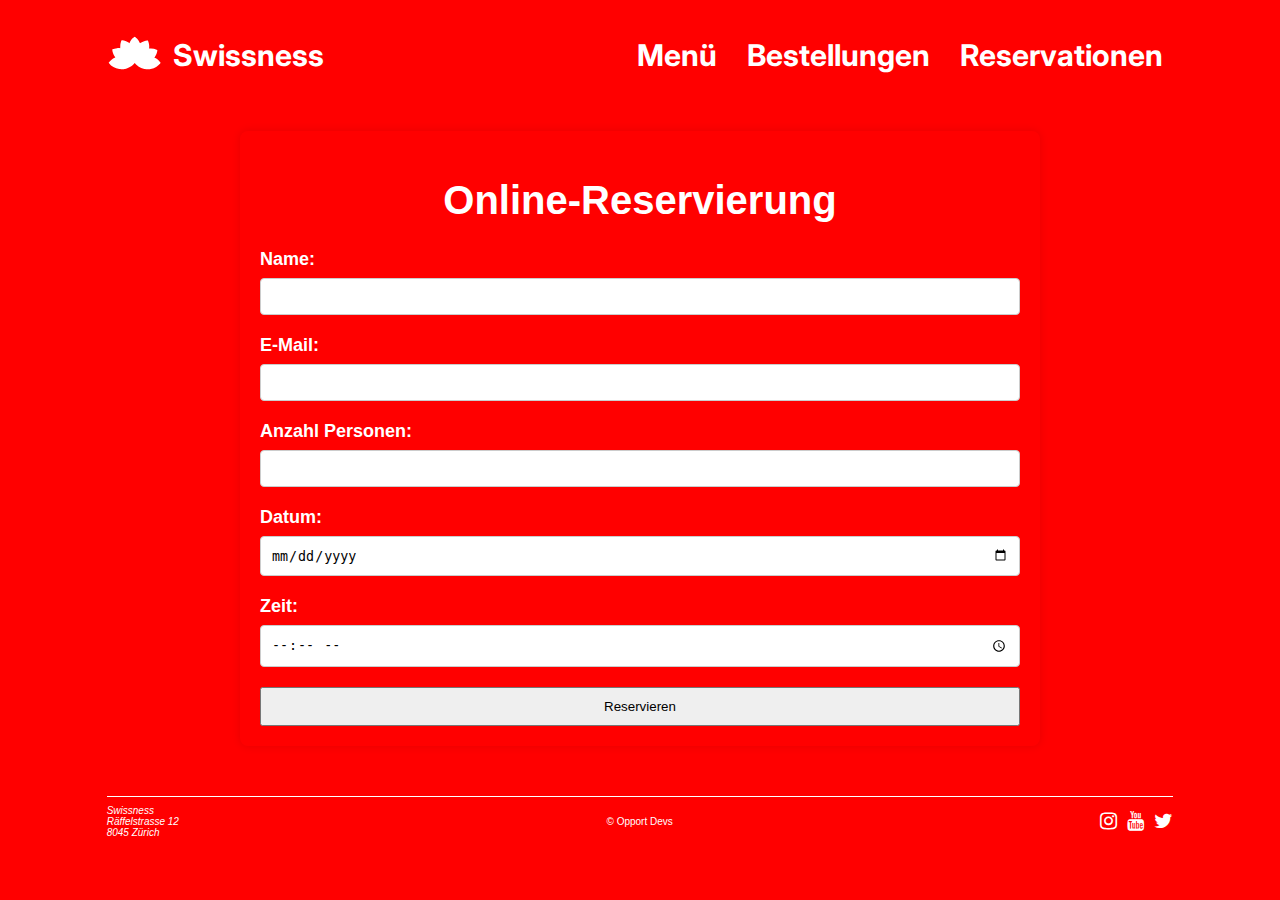
<file: reservations.html>
<!DOCTYPE html>
<html lang="en">
  <head>
    <meta charset="UTF-8" />
    <meta name="viewport" content="width=device-width, initial-scale=1.0" />
    <title>Reservierung</title>
    <link rel="stylesheet" href="style.css" />
    <link rel="preconnect" href="https://fonts.googleapis.com" />
    <link rel="preconnect" href="https://fonts.gstatic.com" crossorigin />
    <link
      href="https://fonts.googleapis.com/css2?family=Inter:wght@100;200;300;400;500;600;700;800;900&display=swap"
      rel="stylesheet"
    />
    <link
      rel="stylesheet"
      href="https://cdnjs.cloudflare.com/ajax/libs/font-awesome/4.7.0/css/font-awesome.min.css"
    />
    <script src="app.js"></script>
    <style>
      body {
        font-family: Arial, sans-serif;
        background-color: #f4f4f4;
        margin: 0;
        padding: 0;
      }

      .container {
        max-width: 800px;
        margin: 50px auto;
        background-color: red;
        padding: 20px;
        border-radius: 8px;
        box-shadow: 0 0 10px rgba(0, 0, 0, 0.1);
        color: white;
      }

      h1,
      h2 {
        text-align: center;
        color: white;
        font-size: 40px;
        font-weight: 600;
      }

      form {
        display: flex;
        flex-direction: column;
      }

      label {
        margin-bottom: 8px;
        color: white;
        font-size: large;
        font-weight: 600;
      }

      input,
      select {
        padding: 10px;
        margin-bottom: 20px;
        border: 1px solid #ccc;
        border-radius: 4px;
      }

      input[type="submit"] {
        background-color: #4caf50;
        color: #fff;
        cursor: pointer;
      }

      input[type="submit"]:hover {
        background-color: red;
      }
    </style>
  </head>
  <header>
    <nav style="margin-top: 3rem; font-family: 'Inter', sans-serif">
      <div class="navbar-links">
        <svg
          width="12%"
          height="auto"
          viewBox="0 0 158.75 142.61"
          version="1.1"
          id="svg5"
          inkscape:version="1.1.2 (0a00cf5339, 2022-02-04)"
          sodipodi:docname="logo.svg"
          xmlns:inkscape="http://www.inkscape.org/namespaces/inkscape"
          xmlns:sodipodi="http://sodipodi.sourceforge.net/DTD/sodipodi-0.dtd"
          xmlns="http://www.w3.org/2000/svg"
          xmlns:svg="http://www.w3.org/2000/svg"
        >
          <sodipodi:namedview
            id="namedview7"
            pagecolor="#505050"
            bordercolor="#eeeeee"
            borderopacity="1"
            inkscape:pageshadow="0"
            inkscape:pageopacity="0"
            inkscape:pagecheckerboard="0"
            inkscape:document-units="mm"
            showgrid="false"
            inkscape:snap-global="false"
            fit-margin-top="0"
            fit-margin-left="0"
            fit-margin-right="0"
            fit-margin-bottom="0"
            inkscape:zoom="1"
            inkscape:cx="302"
            inkscape:cy="270.5"
            inkscape:window-width="1137"
            inkscape:window-height="1016"
            inkscape:window-x="20"
            inkscape:window-y="20"
            inkscape:window-maximized="0"
            inkscape:current-layer="layer1"
          />
          <defs id="defs2" />
          <g
            inkscape:label="Layer 1"
            inkscape:groupmode="layer"
            id="layer1"
            transform="translate(-14.022917,-40.878128)"
          >
            <path
              style="fill: #ffffff; stroke-width: 0.264583"
              d="m 48.411621,150.75133 c -11.978955,-1.83115 -21.98872,-7.54654 -28.635802,-16.35051 l -1.117098,-1.47958 1.124525,-1.52221 c 3.69974,-5.00814 9.93991,-9.97671 15.756907,-12.54601 l 1.857433,-0.82041 -1.693689,-2.53314 C 31.929194,109.8539 29.578562,103.56479 28.88478,97.254944 l -0.179887,-1.63606 1.016125,-0.51506 c 2.925577,-1.48294 8.00832,-2.78797 12.627044,-3.24208 2.084266,-0.20492 7.255666,-0.13735 8.707456,0.11377 0.115522,0.02 0.24376,-2.34491 0.284972,-5.25532 0.06119,-4.32084 0.18555,-5.79989 0.677878,-8.06194 0.630444,-2.89662 1.829713,-6.56853 2.710821,-8.29997 l 0.517091,-1.01612 1.636056,0.18195 c 5.935551,0.66012 12.40632,3.10494 17.757295,6.70915 l 2.36291,1.59156 1.23394,-2.56375 c 1.59725,-3.31863 4.47954,-7.58522 6.86823,-10.16688 2.1412,-2.31418 5.98156,-5.49371 6.63552,-5.49371 0.73472,0 3.68998,2.43447 6.46566,5.32627 3.044129,3.17147 5.054949,6.07028 7.056249,10.17237 0.77544,1.58941 1.43441,2.93409 1.46437,2.98816 0.03,0.0541 1.05869,-0.56304 2.28605,-1.37136 5.71568,-3.76427 13.05565,-6.47022 17.92662,-6.60881 l 1.95488,-0.0556 0.8918,2.23021 c 1.37909,3.44887 2.34667,7.69276 2.66619,11.69413 0.26113,3.27025 0.24242,4.47398 -0.12299,7.91374 l -0.12754,1.20064 4.18469,-0.10649 c 6.08261,-0.1548 12.02311,0.91695 17.1176,3.08827 1.681,0.71645 1.85985,0.86619 1.93613,1.62098 0.12079,1.19515 -0.67118,4.990916 -1.70638,8.178426 -1.12683,3.46967 -2.86026,7.01867 -4.96748,10.17041 l -1.64504,2.46045 2.66222,1.38236 c 5.18177,2.69064 10.39931,7.01108 13.5868,11.25069 l 1.36633,1.81732 -0.85379,1.22136 c -0.46958,0.67175 -2.28254,2.66057 -4.02879,4.41961 -4.29034,4.32175 -8.62871,7.15629 -14.55208,9.50783 -2.52492,1.00238 -8.18047,2.39631 -11.30862,2.78726 -3.8045,0.47547 -11.48229,0.21185 -15.11759,-0.51907 -5.94252,-1.19482 -11.83342,-3.59578 -16.56116,-6.74985 -2.896089,-1.9321 -7.206249,-5.91351 -9.135549,-8.43877 -0.72761,-0.95236 -1.39791,-1.7384 -1.48957,-1.74677 -0.0917,-0.008 -0.68245,0.66939 -1.31288,1.50613 -1.74753,2.31943 -5.68898,6.09488 -8.27268,7.92425 -4.78599,3.38869 -11.07915,6.0876 -17.2169,7.38371 -2.672578,0.56437 -4.077983,0.69072 -8.617347,0.77471 -3.793879,0.0702 -6.155412,-0.0115 -7.857813,-0.2717 z"
              id="path227"
            />
          </g>
        </svg>

        <ul>
          <li><a href="index.html">Swissness</a></li>
        </ul>
      </div>
      <!-- hamburger menue-->
      <a href="#" class="hamburger-menue">
        <span class="bar"></span><span class="bar"></span
        ><span class="bar"></span>
      </a>

      <!-- hamburger menue-->
      <div class="navbar-rechts">
        <ul>
          <li><a href="menu.html">Menü </a></li>
          <li><a href="bestellungen.html">Bestellungen</a></li>
          <li><a href="">Reservationen</a></li>
        </ul>
      </div>
    </nav>
  </header>
  <body style="background-color: red">
    <div
      class="container"
      style="background-color: red; margin-top: 5rem; margin-bottom: 5rem"
    >
      <h1>Online-Reservierung</h1>

      <form action="/submit_reservation" method="post">
        <label for="name">Name:</label>
        <input type="text" id="name" name="name" required />

        <label for="email">E-Mail:</label>
        <input type="text" id="email" name="email" required />

        <label for="number_of_people">Anzahl Personen:</label>
        <input
          type="number"
          id="number_of_people"
          name="number_of_people"
          required
        />

        <label for="date">Datum:</label>
        <input type="date" id="date" name="date" required />

        <label for="time">Zeit:</label>
        <input type="time" id="time" name="time" required />

        <button type="submit" style="padding: 10px">Reservieren</button>
      </form>
    </div>
    <footer>
      <div class="footer">
        <div class="adress">
          <address>
            Swissness <br />
            Räffelstrasse 12 <br />
            8045 Zürich
          </address>
        </div>
        <div class="copyright">&copy; Opport Devs</div>
        <div class="socials">
          <i
            class="fa fa-instagram"
            style="font-size: 2rem; color: rgb(255, 255, 255)"
          ></i>
          <i
            class="fa fa-youtube"
            style="font-size: 2rem; color: rgb(255, 255, 255)"
          ></i>
          <i
            class="fa fa-twitter"
            style="font-size: 2rem; color: rgb(255, 255, 255)"
          ></i>
        </div>
      </div>
    </footer>
    <!-- Footer End-->
  </body>
</html>
</file>
<file: style.css>
* {
  box-sizing: border-box;
}

html {
  font-size: 10px;
}

/* BODY */
body {
  background-color: red;
}

.wrapper {
  display: grid;
  grid-template-columns: repeat(12, 1fr);
  grid-template-rows: repeat(12, 1fr);
  margin: 0;
  font-family: "Inter", sans-serif;
  background-color: red;
}

/* HEADER */
header {
  font-family: "Inter", sans-serif;
  grid-column: 1 / span 12;
  grid-row: 1 / span 1;
  font-size: 3rem;
  font-weight: 700;
  color: white;
  display: grid;
  grid-template-columns: repeat(12, 1fr);
  background-color: red;
}

nav {
  grid-column: 2 / span 10;
  display: flex;
  justify-content: space-between;
  background-color: rgb(255, 0, 0);
  align-items: center;
}

nav a {
  text-decoration: none;
  color: white;
  padding: 0.5rem 1rem;
}

nav ul a:hover {
  background-color: white;
  color: red;
  border-radius: 0.5rem;
}

.navbar-rechts > ul {
  padding-left: 0;
  display: flex;
  gap: 1rem;
  list-style: none;
  margin: 0;
}

.navbar-links {
  display: flex;
  justify-content: flex-start;
  align-items: center;
}

.navbar-links > ul {
  padding-left: 0;

  list-style: none;
  margin: 0;
}

/*Navbar mobile Hamburger menue*/
.hamburger-menue {
  position: absolute;
  top: 1rem;
  right: 1rem;

  display: none;

  flex-direction: column;
  justify-content: space-between;
  align-items: center;
  gap: 0.8rem;
  width: 5rem;
  height: 3rem;
  margin: 0;
  padding: 0;
}

.hamburger-menue .bar {
  margin: 0;
  padding: 0;
  height: 1rem;
  width: 100%;
  background-color: white;
  border-radius: 1rem;
}

/* MAIN*/

main {
  grid-column: 2 / span 10;
  grid-row: 2 / span 10;
  color: white;
  background-color: red;

  display: flex;
  flex-direction: column;
  justify-content: center;
  align-items: center;
}

.main {
  display: flex;
  flex-direction: column;
  justify-content: center;
  align-items: flex-start;
  padding: 2rem;
}

.hero_header {
  font-size: 5vw;
  font-weight: 900;
  margin: 0;
}

.subtitle {
  font-size: 4vw;
  font-weight: 700;
}

main p {
  font-size: 2rem;
  width: 60%;
}

.flip-wrapper {
  display: flex;
  justify-content: center;
}

.flipcards {
  display: flex;
  flex-direction: row;
  justify-content: space-around;
  gap: 2rem;
  align-items: center;
  margin-bottom: 5rem;
}

.spezialität {
  font-size: 3rem;
  font-weight: 700;
}

/* AISDE */
/* aside {
    grid-column: 9/span 4;
    grid-row: 2/span 10;
    min-height: 50rem;
    background-color: red;
    color: white;
    margin-top: 5vw;
} */

/* FOOTER */
footer {
  grid-column: 1 / span 12;
  grid-row: 12 / span 1;
  min-height: 5rem;
  background-color: yellow;
  display: grid;
  grid-template-columns: repeat(12, 1fr);
  background-color: red;
}

.footer {
  grid-column: 2 / span 10;
  display: flex;
  justify-content: space-between;
  align-items: center;
  border-top: 1px solid white;
}

.adress {
  color: white;
}

.copyright {
  color: white;
}

.socials {
  display: flex;
  gap: 1rem;
}
.superbestellun {
  box-sizing: border-box;
  display: inline;
  background-color: green;
}

/*mobile media query*/

@media (max-width: 800px) {
  .hamburger-menue {
    display: flex;
    margin-right: 0;
  }

  .navbar-links {
    margin-left: -7rem;
  }

  .navbar-rechts {
    display: none;
    width: 100%;
  }

  nav {
    flex-direction: column;
    align-items: flex-start;
    grid-column: 1 / span 12;
    margin-left: 8rem;
    width: 100vw;
  }

  .navbar-rechts ul {
    width: 60%;
    padding-top: 1rem;
    padding-bottom: 1rem;
    flex-direction: column;
    justify-content: flex-end;
    align-items: center;
    background-color: rgb(198, 23, 23);
  }

  .navbar-rechts li {
    text-align: center;
  }

  /* .navbar-links ul {
        display: none;
    } */

  svg {
    width: 6rem;
  }

  .navbar-rechts li a {
    width: 100%;
  }

  .navbar-rechts.active {
    display: flex;
  }

  main {
    grid-column: 1 / span 12;
    grid-row: 2 / span 5;
    margin-top: 0;
  }

  /*  aside {
        grid-column: 1/span 12;
        grid-row: 7/span 5;
    } */

  .container {
    width: 100%;
  }

  .flipcards {
    display: flex;
    flex-direction: column;
  }
}
</file>
